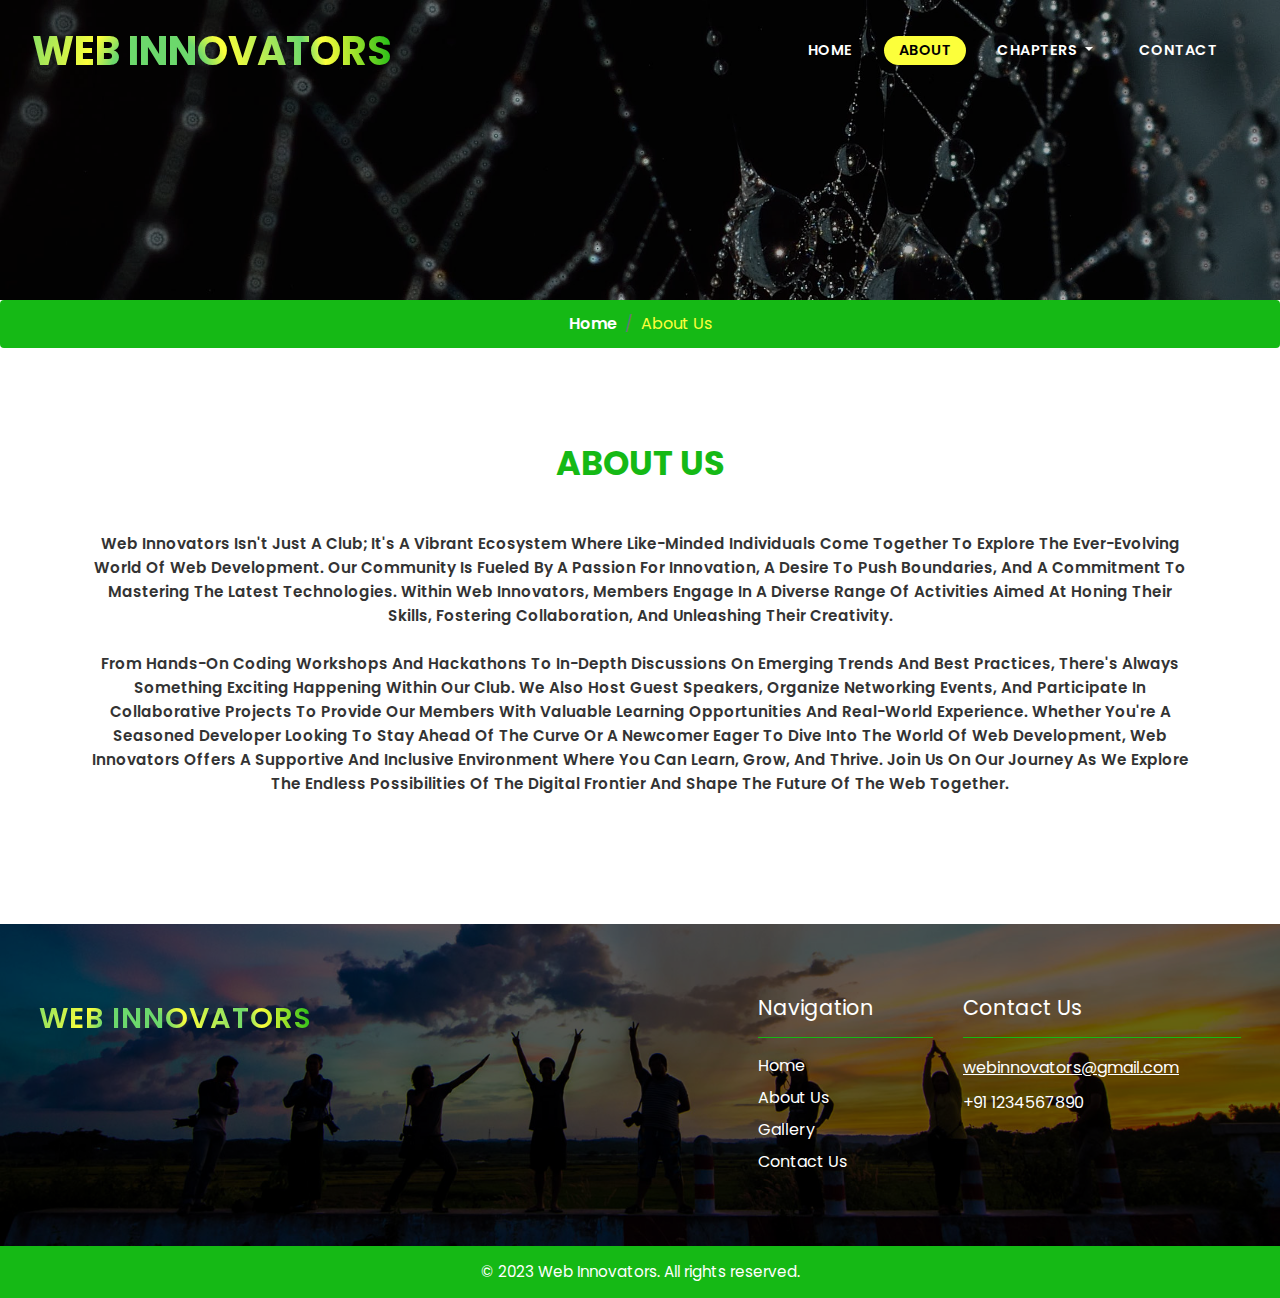
<file: about.html>
<!DOCTYPE html>
<html lang="zxx">

<head>
    <title>About</title>
    <meta name="viewport" content="width=device-width, initial-scale=1">
    <meta charset="utf-8" />
    <meta name="keywords" content="Teens Hub Responsive web template, Bootstrap Web Templates, Flat Web Templates, Android Compatible web template, 
	SmartPhone Compatible web template, free WebDesigns for Nokia, Samsung, LG, Sony Ericsson, Motorola web design" />
    <script>
        addEventListener("load", function () {
            setTimeout(hideURLbar, 0);
        }, false);

        function hideURLbar() {
            window.scrollTo(0, 1);
        }
    </script>
    <!-- Custom Theme files -->
    <link href="css/bootstrap.css" type="text/css" rel="stylesheet" media="all">
    <link href="css/style.css" type="text/css" rel="stylesheet" media="all">
    <!-- font-awesome icons -->
    <link href="css/font-awesome.min.css" rel="stylesheet">
    <!-- //Custom Theme files -->
    <!-- online-fonts -->
    <link href="//fonts.googleapis.com/css?family=Poppins:100,100i,200,200i,300,300i,400,400i,500,500i,600,600i,700,700i,800,800i,900,900i"
        rel="stylesheet">
    <!-- //online-fonts -->
</head>

<body>


    <!-- inner banner -->
    <section class="inner-banner-w3ls d-flex flex-column justify-content-center align-items-center" style="background-image: url(images/banner1.jpg); background-size: cover;">
        <!-- header -->
        <header>
            <nav class="navbar navbar-expand-lg navbar-light bg-gradient-secondary">
                <h1>
                    <a class="navbar-brand" href="index.html">
                        Web Innovators
                    </a>
                </h1>
                <button class="navbar-toggler ml-md-auto" type="button" data-toggle="collapse" data-target="#navbarSupportedContent"
                    aria-controls="navbarSupportedContent" aria-expanded="false" aria-label="Toggle navigation">
                    <span class="navbar-toggler-icon"></span>
                </button>
                <div class="collapse navbar-collapse" id="navbarSupportedContent">
                    <ul class="navbar-nav ml-lg-auto text-center">
                        <li class="nav-item  mr-lg-3 mt-lg-0 mt-3">
                            <a class="nav-link" href="index.html">Home
                                <span class="sr-only">(current)</span>
                            </a>
                        </li>
                        <li class="nav-item  active mr-lg-3 mt-lg-0 mt-3">
                            <a class="nav-link" href="about.html">about</a>
                        </li>
                        <li class="nav-item dropdown mr-lg-3 mt-lg-0 mt-3">
                            <a class="nav-link dropdown-toggle" href="#" id="navbarDropdown" role="button" data-toggle="dropdown"
                                aria-haspopup="true" aria-expanded="false">
                                Chapters
                            </a>
                            <div class="dropdown-menu" aria-labelledby="navbarDropdown">

                                <a class="dropdown-item" href="student.html">Student Chapter</a>
                                <a class="dropdown-item" href="faculty.html">Faculty Chapter</a>
                            
                            </div>
                        </li>
                        <li class="nav-item mr-lg-3 mt-lg-0 mt-3">
                            <a class="nav-link" href="contact.html">Contact</a>
                        </li>
                    </ul>
                </div>

            </nav>
        </header>
        <!-- //header -->
    </section>
    <!-- //inner banner -->



    <!-- breadcrumbs -->
    <nav aria-label="breadcrumb">
        <ol class="breadcrumb d-flex justify-content-center bg-theme">
            <li class="breadcrumb-item">
                <a href="index.html">Home</a>
            </li>
            <li class="breadcrumb-item active" aria-current="page">About Us</li>
        </ol>
    </nav>
    <!-- //breadcrumbs -->
 


          <!-- about-->
    <section class="single_grid_w3_main align-w3" id="about">
        <div class="container">
            <div class="wthree_pvt_title text-center">
                <h4 class="w3pvt-title">About Us</h4>
                
                <span class="sub-title"> <br> <br> Web Innovators isn't just a club; it's a vibrant ecosystem where like-minded individuals come together to explore the ever-evolving world of web development. Our community is fueled by a passion for innovation, a desire to push boundaries, and a commitment to mastering the latest technologies. Within Web Innovators, members engage in a diverse range of activities aimed at honing their skills, fostering collaboration, and unleashing their creativity. <br> <br>
                From hands-on coding workshops and hackathons to in-depth discussions on emerging trends and best practices, there's always something exciting happening within our club. We also host guest speakers, organize networking events, and participate in collaborative projects to provide our members with valuable learning opportunities and real-world experience. Whether you're a seasoned developer looking to stay ahead of the curve or a newcomer eager to dive into the world of web development, Web Innovators offers a supportive and inclusive environment where you can learn, grow, and thrive. Join us on our journey as we explore the endless possibilities of the digital frontier and shape the future of the web together.</span>
            </div>
        </div>
    </section>
    <!-- //about -->




<!-- footer -->
<footer class="footer py-md-5 pt-md-3 pb-sm-5">
    <div class="container-fluid">
        <div class="row p-sm-4 px-3 py-5">



            <div class="col-lg-4 col-md-3 footer-top mt-md-0 mt-sm-5">
                <h2>
                    <a class="navbar-brand" href="index.html">
                        Web Innovators
                    </a>
                </h2>
                
            </div>



            <div class="col-lg-3 col-md-2 mt-lg-0 mt-5">

            </div>



            <div class="col-lg-2  col-md-3 mt-md-0 mt-5">
                <div class="footerv2-w3ls">
                    <h3 class="mb-3 w3f_title">Navigation</h3>
                    <hr>
                    <ul class="list-w3pvtits">
                        <li>
                            <a href="index.html">
                                Home
                            </a>
                        </li>
                        <li class="my-2">
                            <a href="about.html">
                                About Us
                            </a>
                        </li>
                        <li class="my-2">
                            <a href="gallery.html">
                                Gallery
                            </a>
                        </li>
                     
                        <li>
                            <a href="contact.html">
                                Contact Us
                            </a>
                        </li>
                        
                    </ul>
                </div>
            </div>
      


           


            <div class="col-lg-3 col-md-3 mt-lg-0 mt-5">
                <div class="footerv2-w3ls">
                    <h3 class="mb-3 w3f_title">Contact Us</h3>
                    <hr>
                    <div class="fv3-contact">
                        <p>
                            <a href="mailto:example@email.com">webinnovators@gmail.com</a>
                        </p>
                    </div>
                    <div class="fv3-contact my-2">
                        <p>+91 1234567890</p>
                    </div>
                </div>
            </div>

        </div>
    </div>
    <!-- //footer bottom -->




</footer>
<!-- //footer -->


<!-- copyright -->
<div class="cpy-right text-center bg-theme">
    <p class="text-white">© 2023 Web Innovators. All rights reserved.</p>
</div>
<!-- //copyright -->




    <!-- js -->
    <script src="js/jquery-2.2.3.min.js"></script>
    <!-- //js -->
    <!-- explore responsive slider -->
    <script src="js/responsiveslides.min.js"></script>
    <script>
        // You can also use "$(window).load(function() {"
        $(function () {
            // Slideshow 4
            $(".slider3").responsiveSlides({
                auto: true,
                pager: true,
                nav: false,
                speed: 500,
                namespace: "callbacks",
                before: function () {
                    $('.events').append("<li>before event fired.</li>");
                },
                after: function () {
                    $('.events').append("<li>after event fired.</li>");
                }
            });

        });
    </script>
    <!-- start-smooth-scrolling -->
    <script src="js/move-top.js"></script>
    <script src="js/easing.js"></script>
    <script>
        jQuery(document).ready(function ($) {
            $(".scroll").click(function (event) {
                event.preventDefault();

                $('html,body').animate({
                    scrollTop: $(this.hash).offset().top
                }, 1000);
            });
        });
    </script>
    <!-- //end-smooth-scrolling -->
    <!-- smooth-scrolling-of-move-up -->
    <script>
        $(document).ready(function () {
            /*
            var defaults = {
                containerID: 'toTop', // fading element id
                containerHoverID: 'toTopHover', // fading element hover id
                scrollSpeed: 1200,
                easingType: 'linear' 
            };
            */
            $().UItoTop({
                easingType: 'easeOutQuart'
            });

        });
    </script>
    <script src="js/SmoothScroll.min.js"></script>
    <!-- //smooth-scrolling-of-move-up -->
    <!-- Bootstrap core JavaScript
        ================================================== -->
    <!-- Placed at the end of the document so the pages load faster -->
    <script src="js/bootstrap.js"></script>
</body>

</html>
</file>
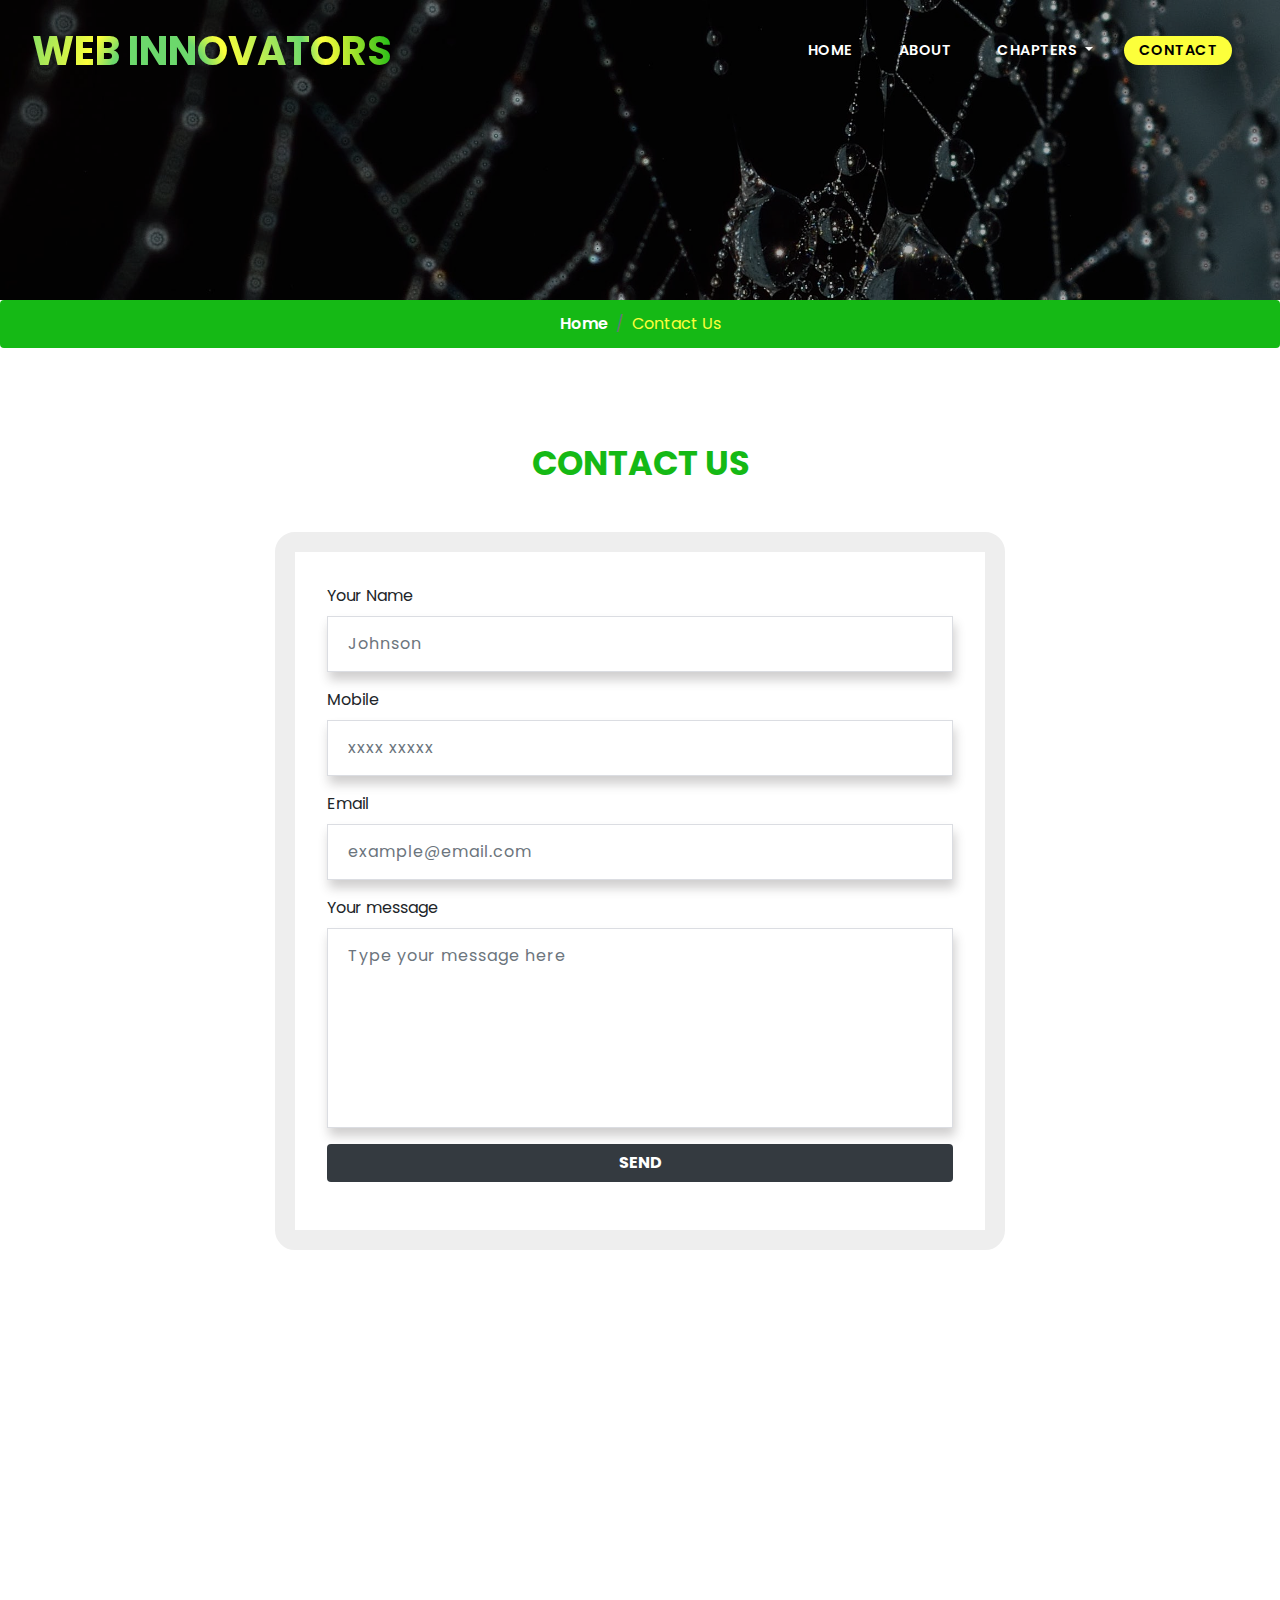
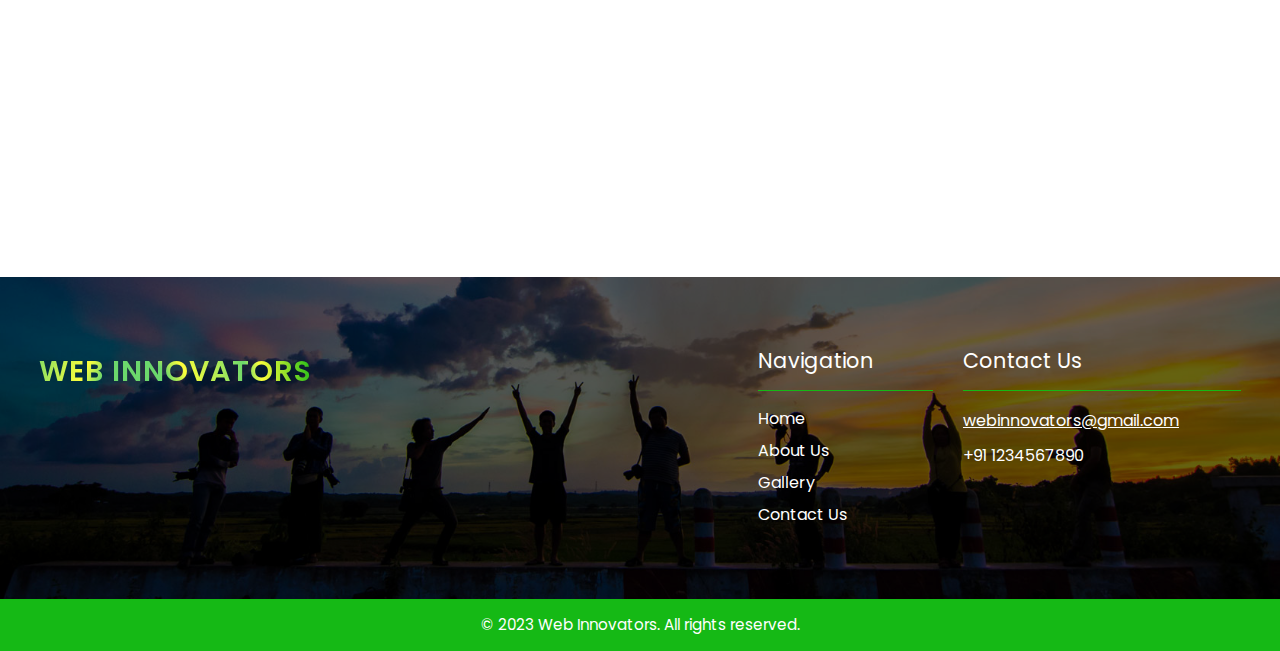
<file: contact.html>
<!DOCTYPE html>
<html lang="zxx">

<head>
    <title>Contact Us</title>
    <meta name="viewport" content="width=device-width, initial-scale=1">
    <meta charset="utf-8" />
    <meta name="keywords" content="Teens Hub Responsive web template, Bootstrap Web Templates, Flat Web Templates, Android Compatible web template, 
	SmartPhone Compatible web template, free WebDesigns for Nokia, Samsung, LG, Sony Ericsson, Motorola web design" />
    <script>
        addEventListener("load", function () {
            setTimeout(hideURLbar, 0);
        }, false);

        function hideURLbar() {
            window.scrollTo(0, 1);
        }
    </script>
    <!-- Custom Theme files -->
    <link href="css/bootstrap.css" type="text/css" rel="stylesheet" media="all">
    <link href="css/style.css" type="text/css" rel="stylesheet" media="all">
    <!-- font-awesome icons -->
    <link href="css/font-awesome.min.css" rel="stylesheet">
    <!-- //Custom Theme files -->
    <!-- online-fonts -->
    <link href="//fonts.googleapis.com/css?family=Poppins:100,100i,200,200i,300,300i,400,400i,500,500i,600,600i,700,700i,800,800i,900,900i"
        rel="stylesheet">
    <!-- //online-fonts -->
</head>

<body>


    <!-- inner banner -->
    <section class="inner-banner-w3ls d-flex flex-column justify-content-center align-items-center" style="background-image: url(images/banner1.jpg); background-size: cover;">
        <!-- header -->
        <header>
            <nav class="navbar navbar-expand-lg navbar-light bg-gradient-secondary">
                <h1>
                    <a class="navbar-brand" href="index.html">
                       Web Innovators
                    </a>
                </h1>
                <button class="navbar-toggler ml-md-auto" type="button" data-toggle="collapse" data-target="#navbarSupportedContent"
                    aria-controls="navbarSupportedContent" aria-expanded="false" aria-label="Toggle navigation">
                    <span class="navbar-toggler-icon"></span>
                </button>
                <div class="collapse navbar-collapse" id="navbarSupportedContent">
                    <ul class="navbar-nav ml-lg-auto text-center">
                        <li class="nav-item  mr-lg-3 mt-lg-0 mt-3">
                            <a class="nav-link" href="index.html">Home
                                <span class="sr-only">(current)</span>
                            </a>
                        </li>
                        <li class="nav-item  mr-lg-3 mt-lg-0 mt-3">
                            <a class="nav-link" href="about.html">about</a>
                        </li>
                        <li class="nav-item dropdown mr-lg-3 mt-lg-0 mt-3">
                            <a class="nav-link dropdown-toggle" href="#" id="navbarDropdown" role="button" data-toggle="dropdown"
                                aria-haspopup="true" aria-expanded="false">
                                Chapters
                            </a>
                            <div class="dropdown-menu" aria-labelledby="navbarDropdown">

                                <a class="dropdown-item" href="student.html">Student Chapter</a>
                                <a class="dropdown-item" href="faculty.html">Faculty Chapter</a>
                                
                            </div>
                        </li>
                        <li class="nav-item mr-lg-3 mt-lg-0 mt-3  active">
                            <a class="nav-link" href="contact.html">Contact</a>
                        </li>
                    </ul>
                </div>

            </nav>
        </header>
        <!-- //header -->
    </section>
    <!-- //inner banner -->



    <!-- breadcrumbs -->
    <nav aria-label="breadcrumb">
        <ol class="breadcrumb d-flex justify-content-center bg-theme">
            <li class="breadcrumb-item">
                <a href="index.html">Home</a>
            </li>
            <li class="breadcrumb-item active" aria-current="page">Contact Us</li>
        </ol>
    </nav>
    <!-- //breadcrumbs -->


    <!-- contact -->
    <section class="contact-wthree align-w3" id="contact">

        <div class="container">

            <div class="wthree_pvt_title text-center">
                <h4 class="w3pvt-title">contact us
                </h4>   
            </div>

            <div class="row mt-4">
                <div class="col-lg-8 mx-auto">
                    <div class="contact-form-wthreelayouts">
                        <form action="#" method="post" class="register-wthree">
                            <div class="form-group">
                                <label>
                                    Your Name
                                </label>
                                <input class="form-control" type="text" placeholder="Johnson" name="email" required="">
                            </div>
                            <div class="form-group">
                                <label>
                                    Mobile
                                </label>
                                <input class="form-control" type="text" placeholder="xxxx xxxxx" name="email" required="">
                            </div>
                            <div class="form-group">
                                <label>
                                    Email
                                </label>
                                <input class="form-control" type="email" placeholder="example@email.com" name="email"
                                    required="">
                            </div>
                            <div class="form-group">
                                <label>
                                    Your message
                                </label>
                                <textarea placeholder="Type your message here" class="form-control"></textarea>
                            </div>
                            <div class="form-group">
                                <button type="submit" class="btn btn-w3layouts btn-block  bg-dark text-white w-100 font-weight-bold text-uppercase">Send</button>
                            </div>
                        </form>
                    </div>
                </div>
            </div>

        </div>

        <iframe src="https://www.google.com/maps/embed?pb=!1m14!1m8!1m3!1d15579.930107201717!2d76.8800198!3d12.5173164!3m2!1i1024!2i768!4f13.1!3m3!1m2!1s0x3bafa0fa2477e217%3A0x7f46df666eecd99!2sPES%20College%20of%20Engineering!5e0!3m2!1sen!2sin!4v1707230331030!5m2!1sen!2sin" width="600" height="450" style="border:0;" allowfullscreen="" loading="lazy" referrerpolicy="no-referrer-when-downgrade"></iframe>

    </section>
    <!-- //contact -->


     <!-- footer -->
     <footer class="footer py-md-5 pt-md-3 pb-sm-5">
        <div class="container-fluid">
            <div class="row p-sm-4 px-3 py-5">



                <div class="col-lg-4 col-md-3 footer-top mt-md-0 mt-sm-5">
                    <h2>
                        <a class="navbar-brand" href="index.html">
                            Web Innovators
                        </a>
                    </h2>
                    
                </div>



                <div class="col-lg-3 col-md-2 mt-lg-0 mt-5">

                </div>



                <div class="col-lg-2  col-md-3 mt-md-0 mt-5">
                    <div class="footerv2-w3ls">
                        <h3 class="mb-3 w3f_title">Navigation</h3>
                        <hr>
                        <ul class="list-w3pvtits">
                            <li>
                                <a href="index.html">
                                    Home
                                </a>
                            </li>
                            <li class="my-2">
                                <a href="about.html">
                                    About Us
                                </a>
                            </li>
                            <li class="my-2">
                                <a href="gallery.html">
                                    Gallery
                                </a>
                            </li>
                         
                            <li>
                                <a href="contact.html">
                                    Contact Us
                                </a>
                            </li>
                            
                        </ul>
                    </div>
                </div>
          


               


                <div class="col-lg-3 col-md-3 mt-lg-0 mt-5">
                    <div class="footerv2-w3ls">
                        <h3 class="mb-3 w3f_title">Contact Us</h3>
                        <hr>
                        <div class="fv3-contact">
                            <p>
                                <a href="mailto:example@email.com">webinnovators@gmail.com</a>
                            </p>
                        </div>
                        <div class="fv3-contact my-2">
                            <p>+91 1234567890</p>
                        </div>
                    </div>
                </div>

            </div>
        </div>
        <!-- //footer bottom -->




    </footer>
    <!-- //footer -->


    <!-- copyright -->
    <div class="cpy-right text-center bg-theme">
        <p class="text-white">© 2023 Web Innovators. All rights reserved.</p>
    </div>
    <!-- //copyright -->


     <!-- js -->
    <script src="js/jquery-2.2.3.min.js"></script>
    <!-- //js -->
   <!-- start-smooth-scrolling -->
    <script src="js/move-top.js"></script>
    <script src="js/easing.js"></script>
    <script>
        jQuery(document).ready(function ($) {
            $(".scroll").click(function (event) {
                event.preventDefault();

                $('html,body').animate({
                    scrollTop: $(this.hash).offset().top
                }, 1000);
            });
        });
    </script>
    <!-- //end-smooth-scrolling -->
    <!-- smooth-scrolling-of-move-up -->
    <script>
        $(document).ready(function () {
            /*
            var defaults = {
                containerID: 'toTop', // fading element id
                containerHoverID: 'toTopHover', // fading element hover id
                scrollSpeed: 1200,
                easingType: 'linear' 
            };
            */
            $().UItoTop({
                easingType: 'easeOutQuart'
            });

        });
    </script>
    <script src="js/SmoothScroll.min.js"></script>
    <!-- //smooth-scrolling-of-move-up -->
    <!-- Bootstrap core JavaScript
        ================================================== -->
    <!-- Placed at the end of the document so the pages load faster -->
    <script src="js/bootstrap.js"></script>



</body>

</html>
</file>
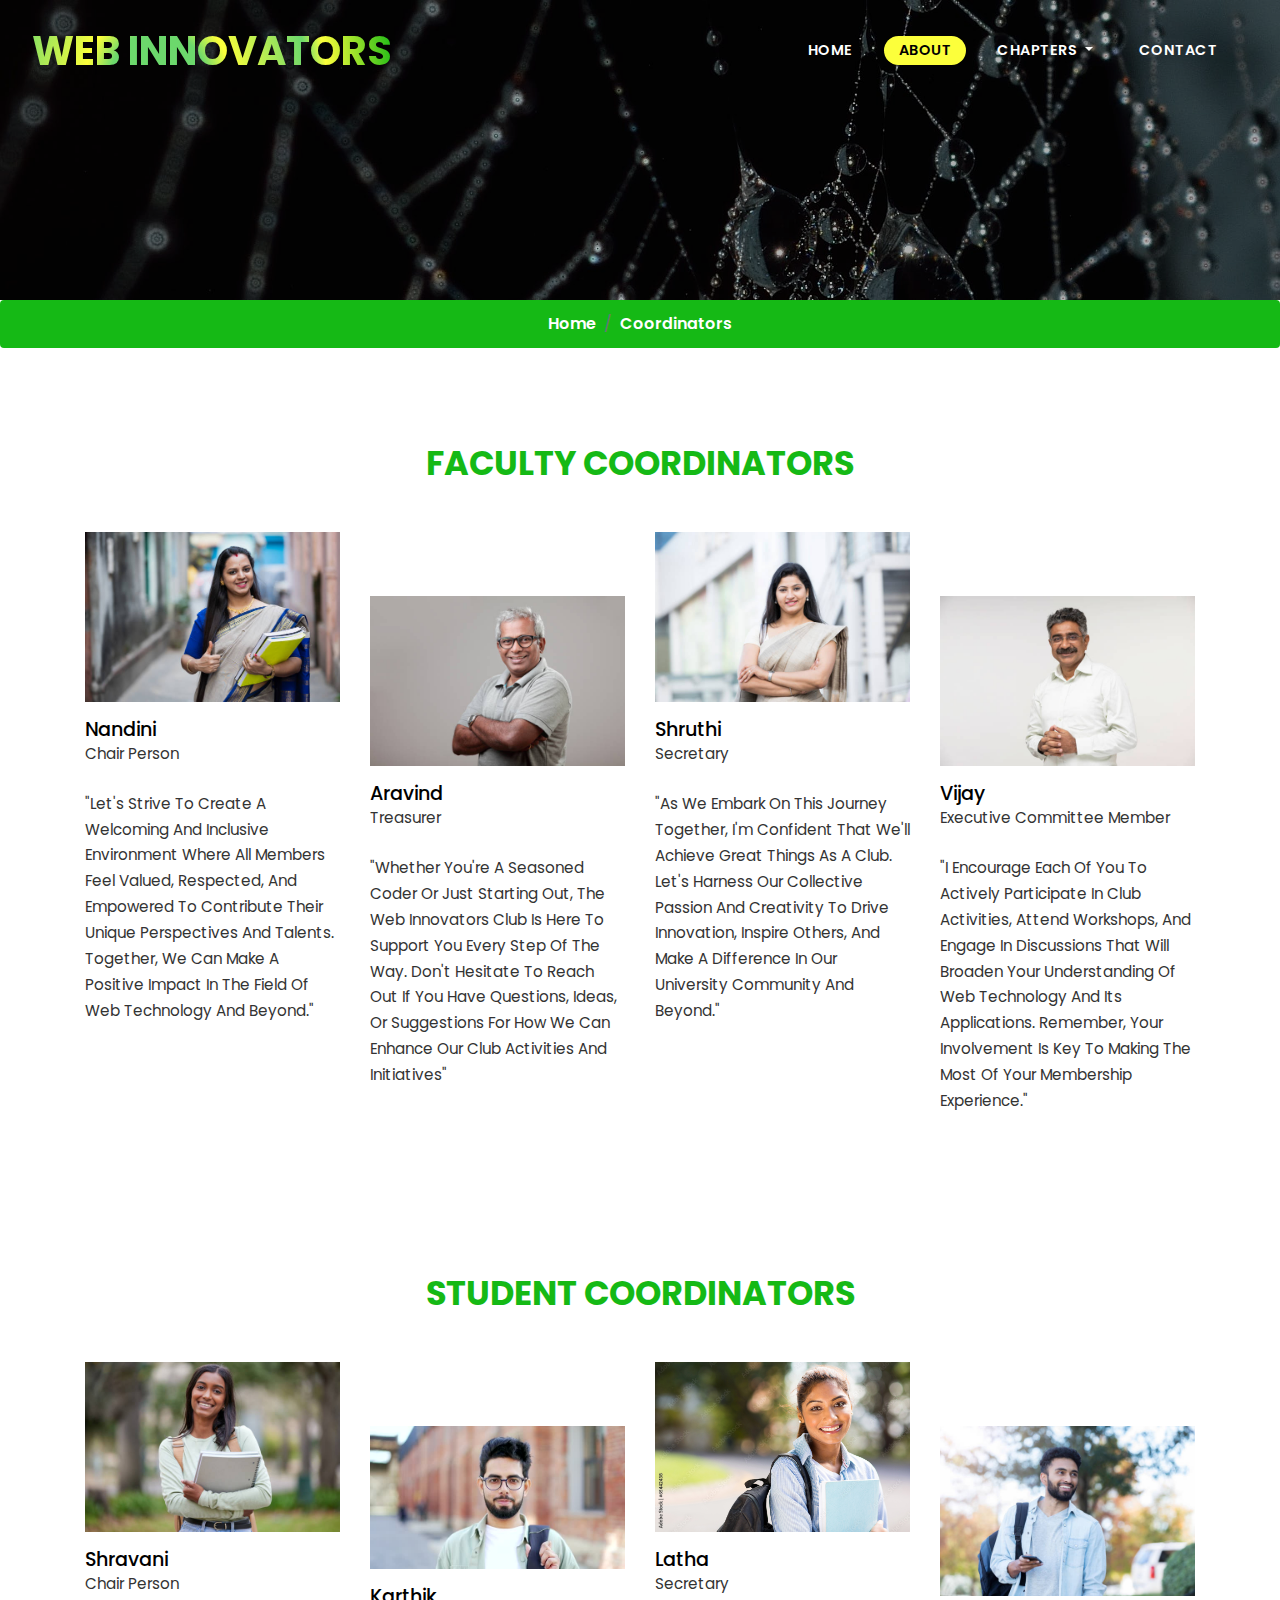
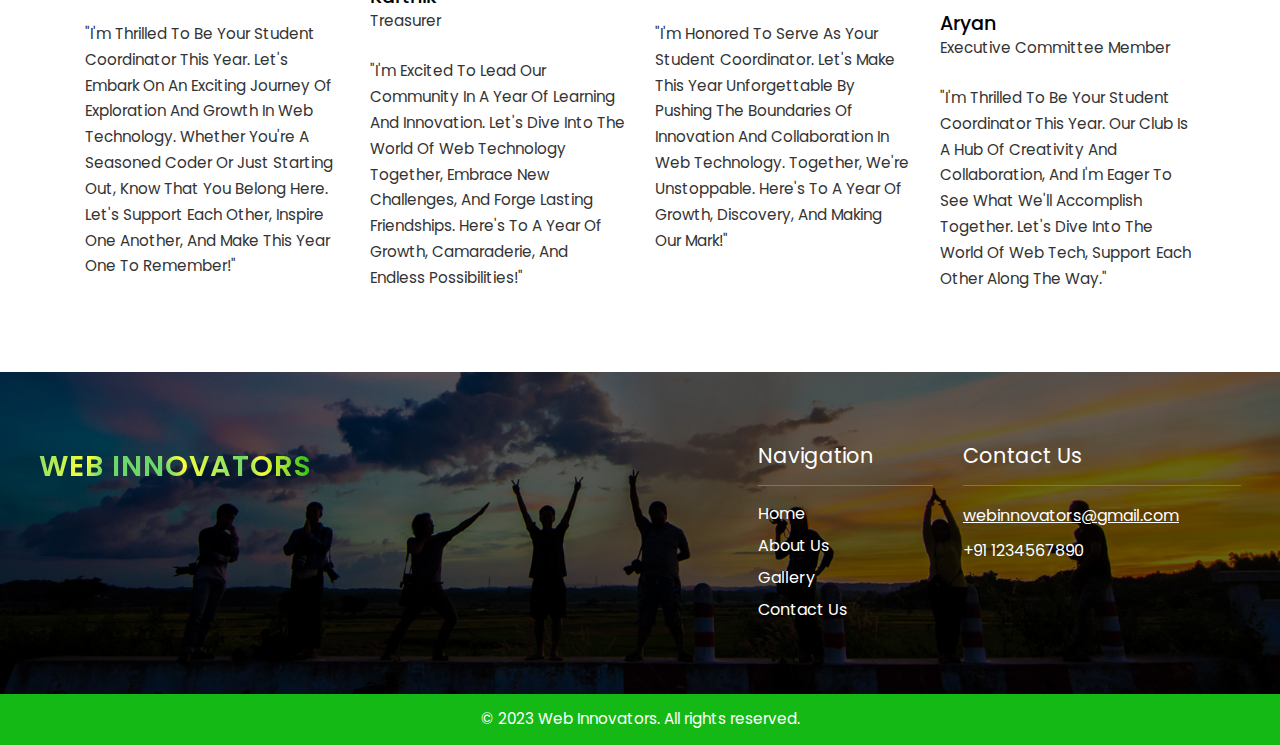
<file: coordinators.html>
<!DOCTYPE html>
<html lang="zxx">

<head>
    <title>Coordinators</title>
    <meta name="viewport" content="width=device-width, initial-scale=1">
    <meta charset="utf-8" />
    <meta name="keywords" content="Teens Hub Responsive web template, Bootstrap Web Templates, Flat Web Templates, Android Compatible web template, 
	SmartPhone Compatible web template, free WebDesigns for Nokia, Samsung, LG, Sony Ericsson, Motorola web design" />
    <script>
        addEventListener("load", function () {
            setTimeout(hideURLbar, 0);
        }, false);

        function hideURLbar() {
            window.scrollTo(0, 1);
        }
    </script>
    <!-- Custom Theme files -->
    <link href="css/bootstrap.css" type="text/css" rel="stylesheet" media="all">
    <link href="css/style.css" type="text/css" rel="stylesheet" media="all">
    <!-- font-awesome icons -->
    <link href="css/font-awesome.min.css" rel="stylesheet">
    <!-- //Custom Theme files -->
    <!-- online-fonts -->
    <link href="//fonts.googleapis.com/css?family=Poppins:100,100i,200,200i,300,300i,400,400i,500,500i,600,600i,700,700i,800,800i,900,900i"
        rel="stylesheet">
    <!-- //online-fonts -->
</head>

<body>

    <!-- inner banner -->
    <section class="inner-banner-w3ls d-flex flex-column justify-content-center align-items-center" style="background-image: url(images/banner1.jpg); background-size: cover;">

        <!-- header -->
        <header>
            <nav class="navbar navbar-expand-lg navbar-light bg-gradient-secondary">
                <h1>
                    <a class="navbar-brand" href="index.html">
                        Web Innovators
                    </a>
                </h1>
                <button class="navbar-toggler ml-md-auto" type="button" data-toggle="collapse" data-target="#navbarSupportedContent"
                    aria-controls="navbarSupportedContent" aria-expanded="false" aria-label="Toggle navigation">
                    <span class="navbar-toggler-icon"></span>
                </button>
                <div class="collapse navbar-collapse" id="navbarSupportedContent">
                    <ul class="navbar-nav ml-lg-auto text-center">
                        <li class="nav-item  mr-lg-3 mt-lg-0 mt-3">
                            <a class="nav-link" href="index.html">Home
                                <span class="sr-only">(current)</span>
                            </a>
                        </li>
                        <li class="nav-item  active mr-lg-3 mt-lg-0 mt-3">
                            <a class="nav-link" href="about.html">about</a>
                        </li>
                        <li class="nav-item dropdown mr-lg-3 mt-lg-0 mt-3">
                            <a class="nav-link dropdown-toggle" href="#" id="navbarDropdown" role="button" data-toggle="dropdown"
                                aria-haspopup="true" aria-expanded="false">
                                Chapters
                            </a>
                            <div class="dropdown-menu" aria-labelledby="navbarDropdown">

                                <a class="dropdown-item" href="student.html">Student Chapter</a>
                                <a class="dropdown-item" href="faculty.html">Faculty Chapter</a>
                            
                            </div>
                        </li>
                        <li class="nav-item mr-lg-3 mt-lg-0 mt-3">
                            <a class="nav-link" href="contact.html">Contact</a>
                        </li>
                    </ul>
                </div>

            </nav>
        </header>
        <!-- //header -->
    </section>
    <!-- //inner banner -->


    <!-- breadcrumbs -->
    <nav aria-label="breadcrumb">
        <ol class="breadcrumb d-flex justify-content-center bg-theme">
            <li class="breadcrumb-item">
                <a href="index.html">Home</a>
            </li>
            <li class="breadcrumb-item active" aria-current="page"><a href="coordinators.html">Coordinators</a></li>
        </ol>
    </nav>
    <!-- //breadcrumbs -->

 

    <!-- faculty team -->
    <section class="w3layouts_hubits-services align-w3" id="team">
        <div class="container">
            <div class="wthree_pvt_title text-center">
                <h4 class="w3pvt-title"> Faculty Coordinators 
                </h4>
            </div>
            <div class="row">

                
                <div class="col-lg-3 col-sm-6 team-grids">
                    <div class="team-effect">
                        <img src="images/f1.jpg" alt="img" class="img-fluid">
                    </div>
                    <!-- team text -->
                    <div class="team_wthree mt-3">
                        <h4>Nandini</h4>
                        <p>Chair person</p>
                        <br>
                        <p>"Let's strive to create a welcoming and inclusive environment where all members feel valued, respected, and empowered to contribute their unique perspectives and talents. Together, we can make a positive impact in the field of web technology and beyond."</p>
                    </div>
                    <!-- //team text -->
                </div>


                <div class="col-lg-3 col-sm-6 team-grids mt-sm-0 mt-5">
                    <div class="team-effect">
                        <img src="images/f3.jpg" alt="img" class="img-fluid">
                    </div>
                    <!-- team text -->
                    <div class="team_wthree mt-3">
                        <h4>Aravind</h4>
                        <p>Treasurer</p>
                        <br>
                        <p>"Whether you're a seasoned coder or just starting out, the Web Innovators Club is here to support you every step of the way. Don't hesitate to reach out if you have questions, ideas, or suggestions for how we can enhance our club activities and initiatives"</p>
                      
                    </div>
                    <!-- //team text -->
                </div>


                <div class="col-lg-3 col-sm-6 team-grids mt-lg-0 mt-5">
                    <div class="team-effect">
                        <img src="images/f2.jpg" alt="img" class="img-fluid">
                    </div>
                    <!-- team text -->
                    <div class="team_wthree mt-3">
                        <h4>Shruthi</h4>
                        <p>Secretary</p>
                        <br>
                        <p>"As we embark on this journey together, I'm confident that we'll achieve great things as a club. Let's harness our collective passion and creativity to drive innovation, inspire others, and make a difference in our university community and beyond."</p>

                    </div>
                    <!-- //team text -->
                </div>


                <div class="col-lg-3 col-sm-6 team-grids mt-lg-0 mt-5">
                    <div class="team-effect">
                        <img src="images/f4.jpg" alt="img" class="img-fluid">
                    </div>
                    <!-- team text -->
                    <div class="team_wthree mt-3">
                        <h4>Vijay</h4>
                        <p>Executive Committee Member</p>
                        <br>
                        <p>"I encourage each of you to actively participate in club activities, attend workshops, and engage in discussions that will broaden your understanding of web technology and its applications. Remember, your involvement is key to making the most of your membership experience."</p>

                    </div>
                    <!-- //team text -->
                </div>

                


            </div>
        </div>
    </section>
    <!-- //faculty team -->



    <!-- team -->
    <section class="w3layouts_hubits-services align-w3" id="team">
        <div class="container">
            <div class="wthree_pvt_title text-center">
                <h4 class="w3pvt-title">Student Coordinators 
                </h4>
            </div>
            <div class="row">
                <div class="col-lg-3 col-sm-6 team-grids">
                    <div class="team-effect">
                        <img src="images/s1.jpg" alt="img" class="img-fluid">
                    </div>
                    <!-- team text -->
                    <div class="team_wthree mt-3">
                        <h4>Shravani</h4>
                        <p>Chair person</p>
                        <br>
                        <p>"I'm thrilled to be your student coordinator this year. Let's embark on an exciting journey of exploration and growth in web technology. Whether you're a seasoned coder or just starting out, know that you belong here. Let's support each other, inspire one another, and make this year one to remember!"</p>
                        
                    </div>
                    <!-- //team text -->
                </div>
                <div class="col-lg-3 col-sm-6 team-grids mt-sm-0 mt-5">
                    <div class="team-effect">
                        <img src="images/s3.jpg" alt="img" class="img-fluid">
                    </div>
                    <!-- team text -->
                    <div class="team_wthree mt-3">
                        <h4>Karthik</h4>
                        <p>Treasurer</p>
                        <br>
                        <p>"I'm excited to lead our community in a year of learning and innovation. Let's dive into the world of web technology together, embrace new challenges, and forge lasting friendships. Here's to a year of growth, camaraderie, and endless possibilities!"</p>
                       
                    </div>
                    <!-- //team text -->
                </div>
                <div class="col-lg-3 col-sm-6 team-grids mt-lg-0 mt-5">
                    <div class="team-effect">
                        <img src="images/s2.jpg" alt="img" class="img-fluid">
                    </div>
                    <!-- team text -->
                    <div class="team_wthree mt-3">
                        <h4>Latha</h4>
                        <p>Secretary</p>
                        <br>
                        <p>"I'm honored to serve as your student coordinator. Let's make this year unforgettable by pushing the boundaries of innovation and collaboration in web technology. Together, we're unstoppable. Here's to a year of growth, discovery, and making our mark!"</p>
                       
                    </div>
                    <!-- //team text -->
                </div>
                <div class="col-lg-3 col-sm-6 team-grids mt-lg-0 mt-5">
                    <div class="team-effect">
                        <img src="images/s4.jpg" alt="img" class="img-fluid">
                    </div>
                    <!-- team text -->
                    <div class="team_wthree mt-3">
                        <h4>Aryan</h4>
                        <p>Executive Committee member</p>
                        <br>
                        <p>"I'm thrilled to be your student coordinator this year. Our club is a hub of creativity and collaboration, and I'm eager to see what we'll accomplish together. Let's dive into the world of web tech, support each other along the way."</p>
                     
                    </div>
                    <!-- //team text -->
                </div>
            </div>
        </div>
    </section>
    <!-- //team -->




    <!-- footer -->
    <footer class="footer py-md-5 pt-md-3 pb-sm-5">
        <div class="container-fluid">
            <div class="row p-sm-4 px-3 py-5">



                <div class="col-lg-4 col-md-3 footer-top mt-md-0 mt-sm-5">
                    <h2>
                        <a class="navbar-brand" href="index.html">
                            Web Innovators
                        </a>
                    </h2>
                    
                </div>



                <div class="col-lg-3 col-md-2 mt-lg-0 mt-5">

                </div>



                <div class="col-lg-2  col-md-3 mt-md-0 mt-5">
                    <div class="footerv2-w3ls">
                        <h3 class="mb-3 w3f_title">Navigation</h3>
                        <hr>
                        <ul class="list-w3pvtits">
                            <li>
                                <a href="index.html">
                                    Home
                                </a>
                            </li>
                            <li class="my-2">
                                <a href="about.html">
                                    About Us
                                </a>
                            </li>
                            <li class="my-2">
                                <a href="gallery.html">
                                    Gallery
                                </a>
                            </li>
                         
                            <li>
                                <a href="contact.html">
                                    Contact Us
                                </a>
                            </li>
                            
                        </ul>
                    </div>
                </div>
          


               


                <div class="col-lg-3 col-md-3 mt-lg-0 mt-5">
                    <div class="footerv2-w3ls">
                        <h3 class="mb-3 w3f_title">Contact Us</h3>
                        <hr>
                        <div class="fv3-contact">
                            <p>
                                <a href="mailto:example@email.com">webinnovators@gmail.com</a>
                            </p>
                        </div>
                        <div class="fv3-contact my-2">
                            <p>+91 1234567890</p>
                        </div>
                    </div>
                </div>

            </div>
        </div>
        <!-- //footer bottom -->




    </footer>
    <!-- //footer -->


    <!-- copyright -->
    <div class="cpy-right text-center bg-theme">
        <p class="text-white">© 2023 Web Innovators. All rights reserved.</p>
    </div>
    <!-- //copyright -->


    <!-- js -->
    <script src="js/jquery-2.2.3.min.js"></script>
    <!-- //js -->
    <!-- explore responsive slider -->
    <script src="js/responsiveslides.min.js"></script>
    <script>
        // You can also use "$(window).load(function() {"
        $(function () {
            // Slideshow 4
            $(".slider3").responsiveSlides({
                auto: true,
                pager: true,
                nav: false,
                speed: 500,
                namespace: "callbacks",
                before: function () {
                    $('.events').append("<li>before event fired.</li>");
                },
                after: function () {
                    $('.events').append("<li>after event fired.</li>");
                }
            });

        });
    </script>
    <!-- start-smooth-scrolling -->
    <script src="js/move-top.js"></script>
    <script src="js/easing.js"></script>
    <script>
        jQuery(document).ready(function ($) {
            $(".scroll").click(function (event) {
                event.preventDefault();

                $('html,body').animate({
                    scrollTop: $(this.hash).offset().top
                }, 1000);
            });
        });
    </script>
    <!-- //end-smooth-scrolling -->
    <!-- smooth-scrolling-of-move-up -->
    <script>
        $(document).ready(function () {
            /*
            var defaults = {
                containerID: 'toTop', // fading element id
                containerHoverID: 'toTopHover', // fading element hover id
                scrollSpeed: 1200,
                easingType: 'linear' 
            };
            */
            $().UItoTop({
                easingType: 'easeOutQuart'
            });

        });
    </script>
    <script src="js/SmoothScroll.min.js"></script>
    <!-- //smooth-scrolling-of-move-up -->
    <!-- Bootstrap core JavaScript
        ================================================== -->
    <!-- Placed at the end of the document so the pages load faster -->
    <script src="js/bootstrap.js"></script>
</body>

</html>
</file>
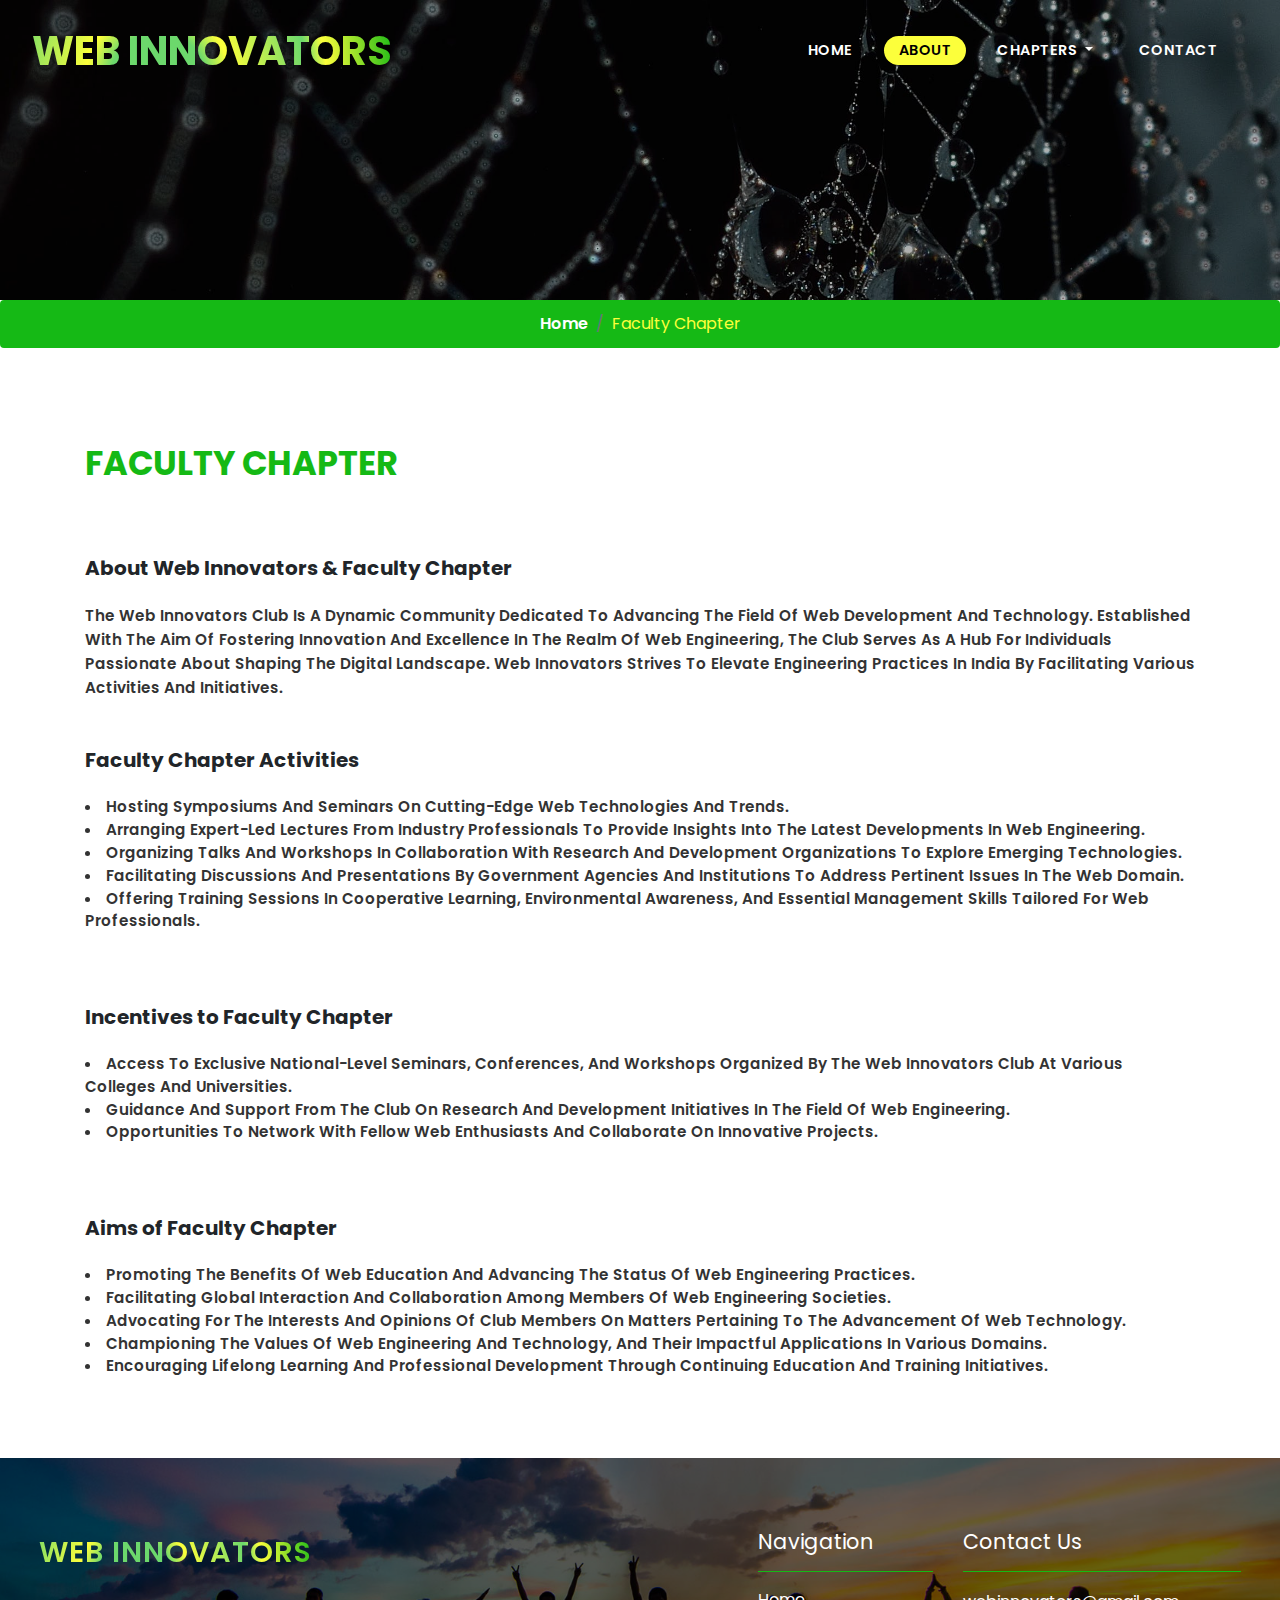
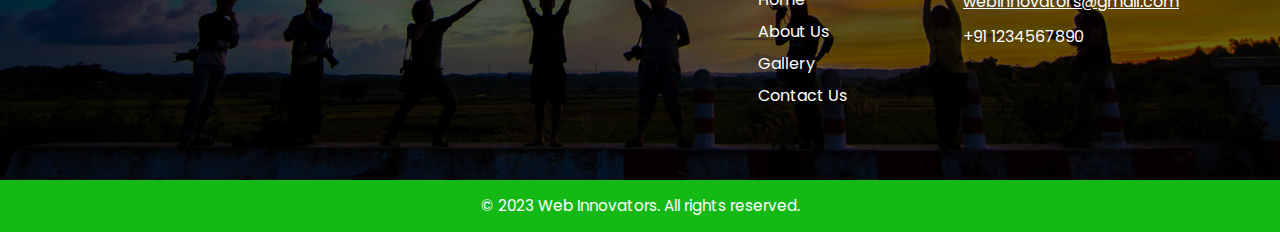
<file: faculty.html>
<!DOCTYPE html>
<html lang="zxx">

<head>
    <title>Faculty Chapter</title>
    <meta name="viewport" content="width=device-width, initial-scale=1">
    <meta charset="utf-8" />
    <meta name="keywords" content="Teens Hub Responsive web template, Bootstrap Web Templates, Flat Web Templates, Android Compatible web template, 
	SmartPhone Compatible web template, free WebDesigns for Nokia, Samsung, LG, Sony Ericsson, Motorola web design" />
    <script>
        addEventListener("load", function () {
            setTimeout(hideURLbar, 0);
        }, false);

        function hideURLbar() {
            window.scrollTo(0, 1);
        }
    </script>
    <!-- Custom Theme files -->
    <link href="css/bootstrap.css" type="text/css" rel="stylesheet" media="all">
    <link href="css/style.css" type="text/css" rel="stylesheet" media="all">
    <!-- font-awesome icons -->
    <link href="css/font-awesome.min.css" rel="stylesheet">
    <!-- //Custom Theme files -->
    <!-- online-fonts -->
    <link href="//fonts.googleapis.com/css?family=Poppins:100,100i,200,200i,300,300i,400,400i,500,500i,600,600i,700,700i,800,800i,900,900i"
        rel="stylesheet">
    <!-- //online-fonts -->
</head>

<body>


    <!-- inner banner -->
    <section class="inner-banner-w3ls d-flex flex-column justify-content-center align-items-center" style="background-image: url(images/banner1.jpg); background-size: cover;">
        <!-- header -->
        <header>
            <nav class="navbar navbar-expand-lg navbar-light bg-gradient-secondary">
                <h1>
                    <a class="navbar-brand" href="index.html">
                        Web Innovators
                    </a>
                </h1>
                <button class="navbar-toggler ml-md-auto" type="button" data-toggle="collapse" data-target="#navbarSupportedContent"
                    aria-controls="navbarSupportedContent" aria-expanded="false" aria-label="Toggle navigation">
                    <span class="navbar-toggler-icon"></span>
                </button>
                <div class="collapse navbar-collapse" id="navbarSupportedContent">
                    <ul class="navbar-nav ml-lg-auto text-center">
                        <li class="nav-item  mr-lg-3 mt-lg-0 mt-3">
                            <a class="nav-link" href="index.html">Home
                                <span class="sr-only">(current)</span>
                            </a>
                        </li>
                        <li class="nav-item  active mr-lg-3 mt-lg-0 mt-3">
                            <a class="nav-link" href="about.html">about</a>
                        </li>
                        <li class="nav-item dropdown mr-lg-3 mt-lg-0 mt-3">
                            <a class="nav-link dropdown-toggle" href="#" id="navbarDropdown" role="button" data-toggle="dropdown"
                                aria-haspopup="true" aria-expanded="false">
                                Chapters
                            </a>
                            <div class="dropdown-menu" aria-labelledby="navbarDropdown">

                                <a class="dropdown-item" href="student.html">Student Chapter</a>
                                <a class="dropdown-item" href="faculty.html">Faculty Chapter</a>
                            
                            </div>
                        </li>
                        <li class="nav-item mr-lg-3 mt-lg-0 mt-3">
                            <a class="nav-link" href="contact.html">Contact</a>
                        </li>
                    </ul>
                </div>

            </nav>
        </header>
        <!-- //header -->
    </section>
    <!-- //inner banner -->



    <!-- breadcrumbs -->
    <nav aria-label="breadcrumb">
        <ol class="breadcrumb d-flex justify-content-center bg-theme">
            <li class="breadcrumb-item">
                <a href="index.html">Home</a>
            </li>
            <li class="breadcrumb-item active" aria-current="page">Faculty Chapter</li>
        </ol>
    </nav>
    <!-- //breadcrumbs -->
 


          <!-- about-->
    <section class="single_grid_w3_main align-w3" id="about">
        <div class="container">
            <div >
                <h4 class="w3pvt-title">Faculty Chapter</h4>

                <br> <br> <br>

                <h5 class="w3pvt-title"><strong>About Web Innovators & Faculty Chapter</strong></h5>
                <br> 
                <span class="sub-title">The Web Innovators Club is a dynamic community dedicated to advancing the field of web development and technology. Established with the aim of fostering innovation and excellence in the realm of web engineering, the club serves as a hub for individuals passionate about shaping the digital landscape. Web Innovators strives to elevate engineering practices in India by facilitating various activities and initiatives.</span>

                <br> <br> <br>

                <h5 class="w3pvt-title"><strong>Faculty Chapter Activities</strong></h5>
                <br> 
                <span class="sub-title">
                    <ul style="list-style-type:disc; list-style: inside;">
                        <li>Hosting symposiums and seminars on cutting-edge web technologies and trends.</li>
                        <li>Arranging expert-led lectures from industry professionals to provide insights into the latest developments in web engineering.</li>
                        <li>Organizing talks and workshops in collaboration with research and development organizations to explore emerging technologies.</li>
                        <li>Facilitating discussions and presentations by government agencies and institutions to address pertinent issues in the web domain.</li>
                        <li>Offering training sessions in cooperative learning, environmental awareness, and essential management skills tailored for web professionals.</li>
                    </ul>
                </span>

                <br> <br> <br>

                <h5 class="w3pvt-title"><strong>Incentives to Faculty Chapter</strong></h5>
                <br>
                <span class="sub-title"> <ul style="list-style-type:disc; list-style: inside;">
                    <li>Access to exclusive national-level seminars, conferences, and workshops organized by the Web Innovators Club at various colleges and universities.</li>
                    <li>Guidance and support from the club on research and development initiatives in the field of web engineering.</li>
                    <li>Opportunities to network with fellow web enthusiasts and collaborate on innovative projects.</li>
                </ul></span>

                <br> <br> <br>

                <h5 class="w3pvt-title"><strong>Aims of Faculty Chapter</strong></h5>
                <br> 
                <span class="sub-title"><ul style="list-style-type:disc; list-style: inside;">
                    <li>Promoting the benefits of web education and advancing the status of web engineering practices.</li>
                    <li>Facilitating global interaction and collaboration among members of web engineering societies.
                    </li>
                    <li>Advocating for the interests and opinions of club members on matters pertaining to the advancement of web technology.</li>
                    <li>Championing the values of web engineering and technology, and their impactful applications in various domains.</li>
                    <li>Encouraging lifelong learning and professional development through continuing education and training initiatives.</li>
                </ul></span>

            </div>
        </div>
    </section>
    <!-- //about -->




<!-- footer -->
<footer class="footer py-md-5 pt-md-3 pb-sm-5">
    <div class="container-fluid">
        <div class="row p-sm-4 px-3 py-5">



            <div class="col-lg-4 col-md-3 footer-top mt-md-0 mt-sm-5">
                <h2>
                    <a class="navbar-brand" href="index.html">
                        Web Innovators
                    </a>
                </h2>
                
            </div>



            <div class="col-lg-3 col-md-2 mt-lg-0 mt-5">

            </div>



            <div class="col-lg-2  col-md-3 mt-md-0 mt-5">
                <div class="footerv2-w3ls">
                    <h3 class="mb-3 w3f_title">Navigation</h3>
                    <hr>
                    <ul class="list-w3pvtits">
                        <li>
                            <a href="index.html">
                                Home
                            </a>
                        </li>
                        <li class="my-2">
                            <a href="about.html">
                                About Us
                            </a>
                        </li>
                        <li class="my-2">
                            <a href="gallery.html">
                                Gallery
                            </a>
                        </li>
                     
                        <li>
                            <a href="contact.html">
                                Contact Us
                            </a>
                        </li>
                        
                    </ul>
                </div>
            </div>
      


           


            <div class="col-lg-3 col-md-3 mt-lg-0 mt-5">
                <div class="footerv2-w3ls">
                    <h3 class="mb-3 w3f_title">Contact Us</h3>
                    <hr>
                    <div class="fv3-contact">
                        <p>
                            <a href="mailto:example@email.com">webinnovators@gmail.com</a>
                        </p>
                    </div>
                    <div class="fv3-contact my-2">
                        <p>+91 1234567890</p>
                    </div>
                </div>
            </div>

        </div>
    </div>
    <!-- //footer bottom -->




</footer>
<!-- //footer -->


<!-- copyright -->
<div class="cpy-right text-center bg-theme">
    <p class="text-white">© 2023 Web Innovators. All rights reserved.</p>
</div>
<!-- //copyright -->




    <!-- js -->
    <script src="js/jquery-2.2.3.min.js"></script>
    <!-- //js -->
    <!-- explore responsive slider -->
    <script src="js/responsiveslides.min.js"></script>
    <script>
        // You can also use "$(window).load(function() {"
        $(function () {
            // Slideshow 4
            $(".slider3").responsiveSlides({
                auto: true,
                pager: true,
                nav: false,
                speed: 500,
                namespace: "callbacks",
                before: function () {
                    $('.events').append("<li>before event fired.</li>");
                },
                after: function () {
                    $('.events').append("<li>after event fired.</li>");
                }
            });

        });
    </script>
    <!-- start-smooth-scrolling -->
    <script src="js/move-top.js"></script>
    <script src="js/easing.js"></script>
    <script>
        jQuery(document).ready(function ($) {
            $(".scroll").click(function (event) {
                event.preventDefault();

                $('html,body').animate({
                    scrollTop: $(this.hash).offset().top
                }, 1000);
            });
        });
    </script>
    <!-- //end-smooth-scrolling -->
    <!-- smooth-scrolling-of-move-up -->
    <script>
        $(document).ready(function () {
            /*
            var defaults = {
                containerID: 'toTop', // fading element id
                containerHoverID: 'toTopHover', // fading element hover id
                scrollSpeed: 1200,
                easingType: 'linear' 
            };
            */
            $().UItoTop({
                easingType: 'easeOutQuart'
            });

        });
    </script>
    <script src="js/SmoothScroll.min.js"></script>
    <!-- //smooth-scrolling-of-move-up -->
    <!-- Bootstrap core JavaScript
        ================================================== -->
    <!-- Placed at the end of the document so the pages load faster -->
    <script src="js/bootstrap.js"></script>
</body>

</html>
</file>
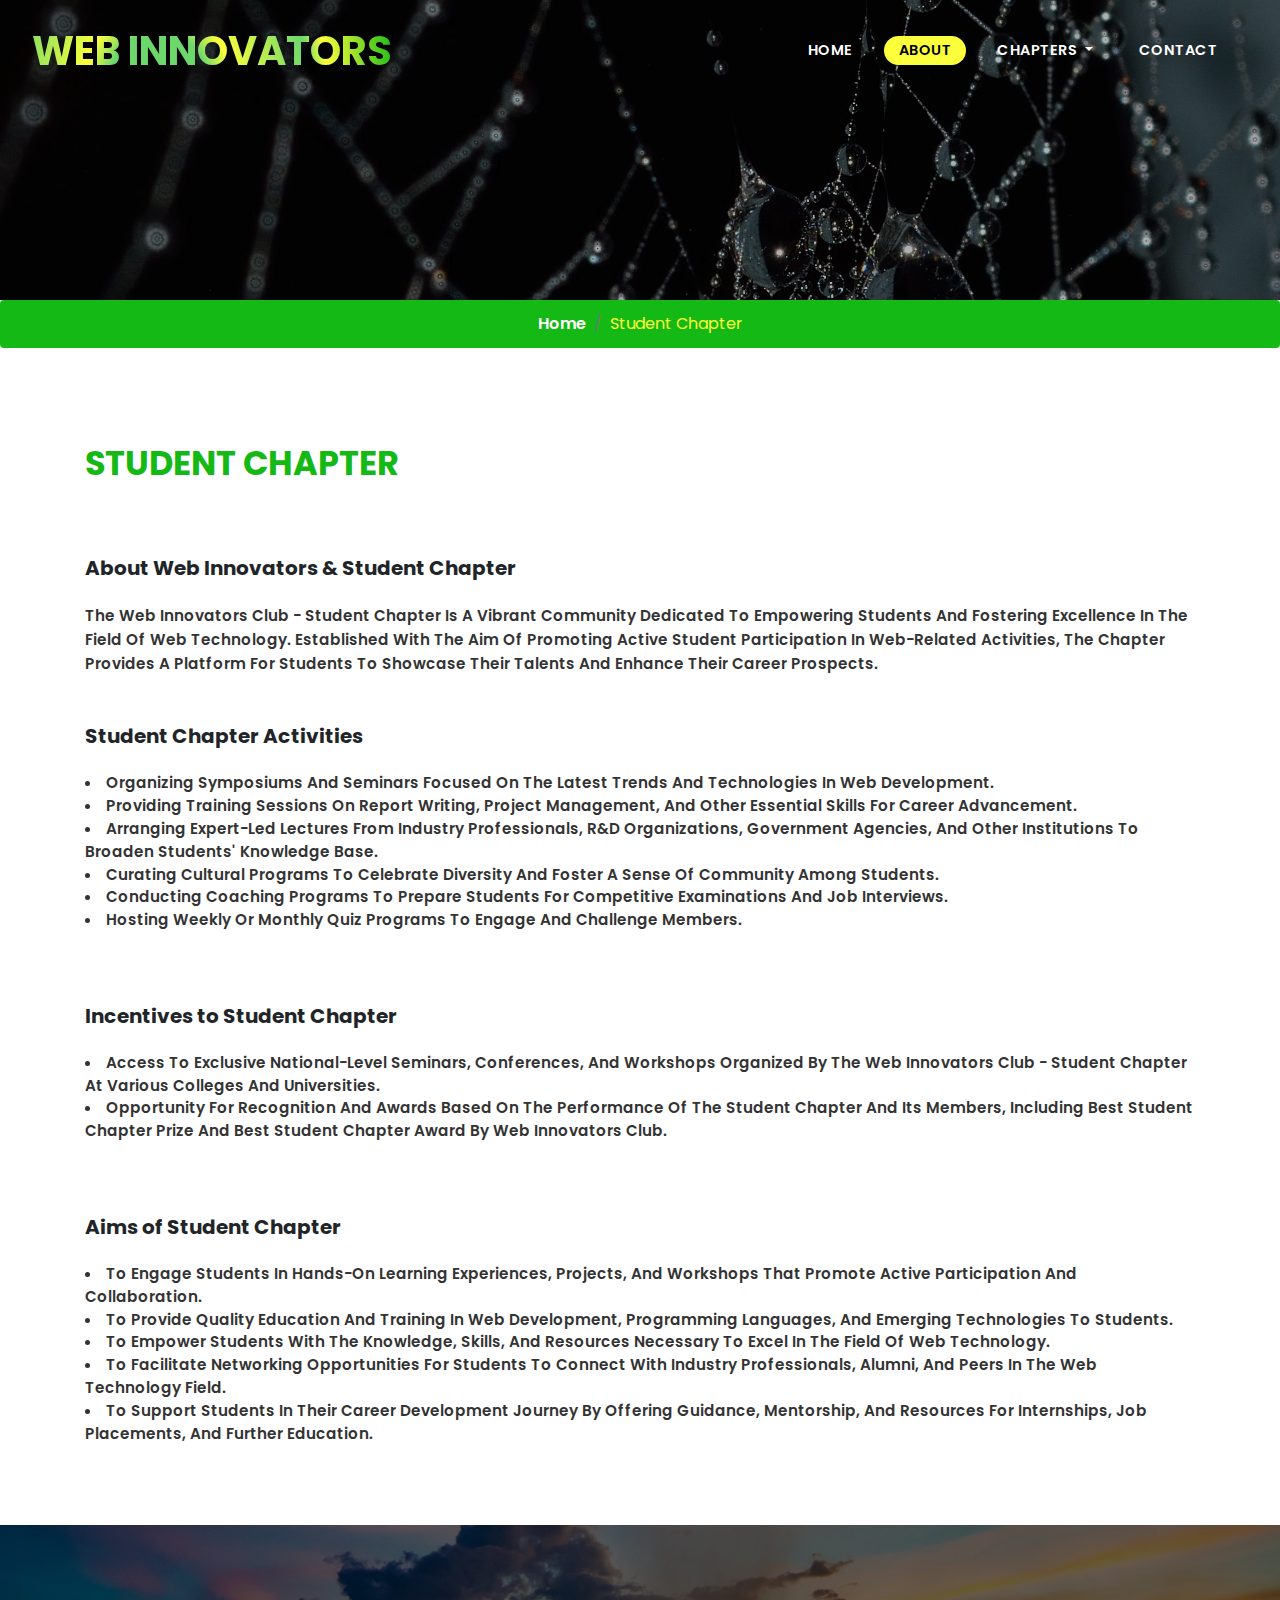
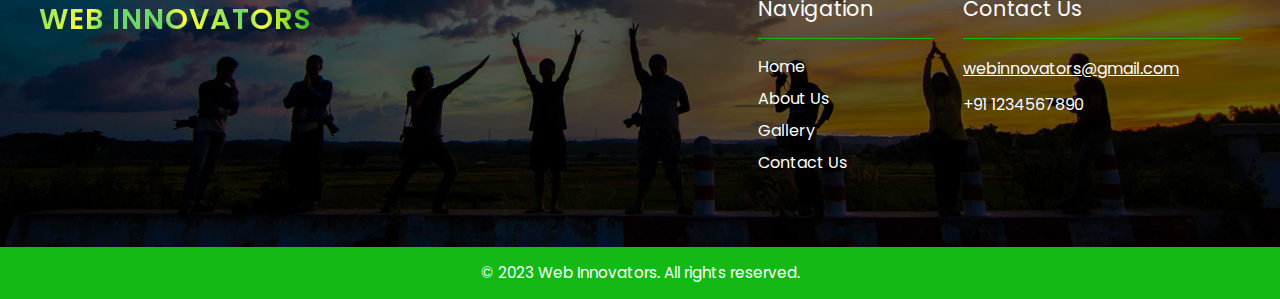
<file: student.html>
<!DOCTYPE html>
<html lang="zxx">

<head>
    <title>Student Chapter</title>
    <meta name="viewport" content="width=device-width, initial-scale=1">
    <meta charset="utf-8" />
    <meta name="keywords" content="Teens Hub Responsive web template, Bootstrap Web Templates, Flat Web Templates, Android Compatible web template, 
	SmartPhone Compatible web template, free WebDesigns for Nokia, Samsung, LG, Sony Ericsson, Motorola web design" />
    <script>
        addEventListener("load", function () {
            setTimeout(hideURLbar, 0);
        }, false);

        function hideURLbar() {
            window.scrollTo(0, 1);
        }
    </script>
    <!-- Custom Theme files -->
    <link href="css/bootstrap.css" type="text/css" rel="stylesheet" media="all">
    <link href="css/style.css" type="text/css" rel="stylesheet" media="all">
    <!-- font-awesome icons -->
    <link href="css/font-awesome.min.css" rel="stylesheet">
    <!-- //Custom Theme files -->
    <!-- online-fonts -->
    <link href="//fonts.googleapis.com/css?family=Poppins:100,100i,200,200i,300,300i,400,400i,500,500i,600,600i,700,700i,800,800i,900,900i"
        rel="stylesheet">
    <!-- //online-fonts -->
</head>

<body>


    <!-- inner banner -->
    <section class="inner-banner-w3ls d-flex flex-column justify-content-center align-items-center" style="background-image: url(images/banner1.jpg); background-size: cover;">
        <!-- header -->
        <header>
            <nav class="navbar navbar-expand-lg navbar-light bg-gradient-secondary">
                <h1>
                    <a class="navbar-brand" href="index.html">
                        Web Innovators
                    </a>
                </h1>
                <button class="navbar-toggler ml-md-auto" type="button" data-toggle="collapse" data-target="#navbarSupportedContent"
                    aria-controls="navbarSupportedContent" aria-expanded="false" aria-label="Toggle navigation">
                    <span class="navbar-toggler-icon"></span>
                </button>
                <div class="collapse navbar-collapse" id="navbarSupportedContent">
                    <ul class="navbar-nav ml-lg-auto text-center">
                        <li class="nav-item  mr-lg-3 mt-lg-0 mt-3">
                            <a class="nav-link" href="index.html">Home
                                <span class="sr-only">(current)</span>
                            </a>
                        </li>
                        <li class="nav-item  active mr-lg-3 mt-lg-0 mt-3">
                            <a class="nav-link" href="about.html">about</a>
                        </li>
                        <li class="nav-item dropdown mr-lg-3 mt-lg-0 mt-3">
                            <a class="nav-link dropdown-toggle" href="#" id="navbarDropdown" role="button" data-toggle="dropdown"
                                aria-haspopup="true" aria-expanded="false">
                                Chapters
                            </a>
                            <div class="dropdown-menu" aria-labelledby="navbarDropdown">

                                <a class="dropdown-item" href="student.html">Student Chapter</a>
                                <a class="dropdown-item" href="faculty.html">Faculty Chapter</a>
                            
                            </div>
                        </li>
                        <li class="nav-item mr-lg-3 mt-lg-0 mt-3">
                            <a class="nav-link" href="contact.html">Contact</a>
                        </li>
                    </ul>
                </div>

            </nav>
        </header>
        <!-- //header -->
    </section>
    <!-- //inner banner -->



    <!-- breadcrumbs -->
    <nav aria-label="breadcrumb">
        <ol class="breadcrumb d-flex justify-content-center bg-theme">
            <li class="breadcrumb-item">
                <a href="index.html">Home</a>
            </li>
            <li class="breadcrumb-item active" aria-current="page">Student Chapter</li>
        </ol>
    </nav>
    <!-- //breadcrumbs -->
 


          <!-- about-->
    <section class="single_grid_w3_main align-w3" id="about">
        <div class="container">
            <div>
                <h4 class="w3pvt-title">Student Chapter</h4>

                <br> <br> <br>

                <h5 class="w3pvt-title"><strong>About Web Innovators & Student Chapter</strong></h5>
        
                <span class="sub-title"> <br> The Web Innovators Club - Student Chapter is a vibrant community dedicated to empowering students and fostering excellence in the field of web technology. Established with the aim of promoting active student participation in web-related activities, the chapter provides a platform for students to showcase their talents and enhance their career prospects.</span>

                <br> <br> <br>

                <h5 class="w3pvt-title"><strong>Student Chapter Activities</strong></h5>

                <span class="sub-title"> <br>  <ul style="list-style-type:disc; list-style: inside;">
                    <li>Organizing symposiums and seminars focused on the latest trends and technologies in web development.</li>
                    <li>Providing training sessions on report writing, project management, and other essential skills for career advancement.</li>
                    <li>Arranging expert-led lectures from industry professionals, R&D organizations, government agencies, and other institutions to broaden students' knowledge base.</li>
                    <li>Curating cultural programs to celebrate diversity and foster a sense of community among students.</li>
                    <li>Conducting coaching programs to prepare students for competitive examinations and job interviews.</li>
                    <li>Hosting weekly or monthly quiz programs to engage and challenge members.</li>
                </ul></span>

                <br> <br> <br>

                <h5 class="w3pvt-title"><strong>Incentives to Student Chapter</strong></h5>

                <span class="sub-title"> <br> <ul style="list-style-type:disc; list-style: inside;">
                    <li>Access to exclusive national-level seminars, conferences, and workshops organized by the Web Innovators Club - Student Chapter at various colleges and universities.</li>
                    <li>Opportunity for recognition and awards based on the performance of the student chapter and its members, including Best Student Chapter Prize and Best Student Chapter Award by Web Innovators Club.</li>
                    
                </ul>  </span>

                <br> <br> <br>

                <h5 class="w3pvt-title"><strong>Aims of Student Chapter</strong></h5>

                <span class="sub-title"> <br>  <ul style="list-style-type:disc; list-style: inside;">
                    <li>To engage students in hands-on learning experiences, projects, and workshops that promote active participation and collaboration.</li>
                    <li>To provide quality education and training in web development, programming languages, and emerging technologies to students.</li>
                    <li>To empower students with the knowledge, skills, and resources necessary to excel in the field of web technology.</li>
                    <li> To facilitate networking opportunities for students to connect with industry professionals, alumni, and peers in the web technology field.</li>
                    <li>To support students in their career development journey by offering guidance, mentorship, and resources for internships, job placements, and further education.

                    </li>
                    
                </ul></span>

            </div>
        </div>
    </section>
    <!-- //about -->




<!-- footer -->
<footer class="footer py-md-5 pt-md-3 pb-sm-5">
    <div class="container-fluid">
        <div class="row p-sm-4 px-3 py-5">



            <div class="col-lg-4 col-md-3 footer-top mt-md-0 mt-sm-5">
                <h2>
                    <a class="navbar-brand" href="index.html">
                        Web Innovators
                    </a>
                </h2>
                
            </div>



            <div class="col-lg-3 col-md-2 mt-lg-0 mt-5">

            </div>



            <div class="col-lg-2  col-md-3 mt-md-0 mt-5">
                <div class="footerv2-w3ls">
                    <h3 class="mb-3 w3f_title">Navigation</h3>
                    <hr>
                    <ul class="list-w3pvtits">
                        <li>
                            <a href="index.html">
                                Home
                            </a>
                        </li>
                        <li class="my-2">
                            <a href="about.html">
                                About Us
                            </a>
                        </li>
                        <li class="my-2">
                            <a href="gallery.html">
                                Gallery
                            </a>
                        </li>
                     
                        <li>
                            <a href="contact.html">
                                Contact Us
                            </a>
                        </li>
                        
                    </ul>
                </div>
            </div>
      


           


            <div class="col-lg-3 col-md-3 mt-lg-0 mt-5">
                <div class="footerv2-w3ls">
                    <h3 class="mb-3 w3f_title">Contact Us</h3>
                    <hr>
                    <div class="fv3-contact">
                        <p>
                            <a href="mailto:example@email.com">webinnovators@gmail.com</a>
                        </p>
                    </div>
                    <div class="fv3-contact my-2">
                        <p>+91 1234567890</p>
                    </div>
                </div>
            </div>

        </div>
    </div>
    <!-- //footer bottom -->




</footer>
<!-- //footer -->


<!-- copyright -->
<div class="cpy-right text-center bg-theme">
    <p class="text-white">© 2023 Web Innovators. All rights reserved.</p>
</div>
<!-- //copyright -->




    <!-- js -->
    <script src="js/jquery-2.2.3.min.js"></script>
    <!-- //js -->
    <!-- explore responsive slider -->
    <script src="js/responsiveslides.min.js"></script>
    <script>
        // You can also use "$(window).load(function() {"
        $(function () {
            // Slideshow 4
            $(".slider3").responsiveSlides({
                auto: true,
                pager: true,
                nav: false,
                speed: 500,
                namespace: "callbacks",
                before: function () {
                    $('.events').append("<li>before event fired.</li>");
                },
                after: function () {
                    $('.events').append("<li>after event fired.</li>");
                }
            });

        });
    </script>
    <!-- start-smooth-scrolling -->
    <script src="js/move-top.js"></script>
    <script src="js/easing.js"></script>
    <script>
        jQuery(document).ready(function ($) {
            $(".scroll").click(function (event) {
                event.preventDefault();

                $('html,body').animate({
                    scrollTop: $(this.hash).offset().top
                }, 1000);
            });
        });
    </script>
    <!-- //end-smooth-scrolling -->
    <!-- smooth-scrolling-of-move-up -->
    <script>
        $(document).ready(function () {
            /*
            var defaults = {
                containerID: 'toTop', // fading element id
                containerHoverID: 'toTopHover', // fading element hover id
                scrollSpeed: 1200,
                easingType: 'linear' 
            };
            */
            $().UItoTop({
                easingType: 'easeOutQuart'
            });

        });
    </script>
    <script src="js/SmoothScroll.min.js"></script>
    <!-- //smooth-scrolling-of-move-up -->
    <!-- Bootstrap core JavaScript
        ================================================== -->
    <!-- Placed at the end of the document so the pages load faster -->
    <script src="js/bootstrap.js"></script>
</body>

</html>
</file>
<file: css/style.css>
body {
    margin: 0;
    font-family: 'Poppins', sans-serif;
    background: #fff;
}

body a,
.screen-grid-wthree-pvt {
    transition: 0.5s all;
    -webkit-transition: 0.5s all;
    -moz-transition: 0.5s all;
    -o-transition: 0.5s all;
    -ms-transition: 0.5s all;
    text-decoration: none;
    outline: none;
}

h1,
h2,
h3,
h4,
h5,
h6 {
    margin: 0;
    font-family: 'Poppins', sans-serif;
}

p {
    margin: 0;
    color: #333;
    font-size: 0.95em;
    line-height: 1.7;
}

ul {
    margin: 0;
    padding: 0;
}

ul {
    list-style-type: none;
}

body a:hover {
    text-decoration: none;
}

body a:focus {
    outline: none;
    text-decoration: none;
}

.list-group-item {
    background-color: transparent;
}

button,
html [type="button"],
[type="reset"],
[type="submit"] {
    cursor: pointer;
}

/*-- bottom-to-top --*/

#toTop {
    display: none;
    text-decoration: none;
    position: fixed;
    bottom: 24px;
    right: 3%;
    overflow: hidden;
    z-index: 999;
    width: 32px;
    height: 32px;
    border: none;
    text-indent: 100%;
    background: url(../images/move-top.png) no-repeat 0px 0px;
}

#toTopHover {
    width: 32px;
    height: 32px;
    display: block;
    overflow: hidden;
    float: right;
    opacity: 0;
    -moz-opacity: 0;
    filter: alpha(opacity=0);
}

/*-- //bottom-to-top --*/

/* header */

.navbar-light {
    padding: 0.6em 2em;
    position: absolute;
    z-index: 999;
    width: 100%;
    left: 0%;
    top: 4%;
}

a.navbar-brand {
    font-family: 'Poppins', sans-serif;
    font-weight: 700;
    font-size: 1em;
    text-transform: uppercase;
    background: -webkit-radial-gradient(33% 100% circle, #FED373 4%, #F15245 30%, #D92E7F 62%, #9B36B7 85%, #515ECF);
    background: radial-gradient(circle at 35% 100%, #6cd86c 20%, #fcff3b 30%, #6cd86c 62%, #fcff3b 70%, #15b915);
    -webkit-background-clip: text;
    -webkit-text-fill-color: transparent;
}

a.navbar-brand span {
    color: rgba(0, 0, 0, 0.18);
    font-size: 2em;
}

.navbar-light .navbar-nav .nav-link {
    font-weight: 600;
    text-transform: uppercase;
    color: #fff;
    padding: 4px 15px;
    -webkit-transition: 0.5s all ease;
    -moz-transition: 0.5s all ease;
    -o-transition: 0.5s all ease;
    -ms-transition: 0.5s all ease;
    font-size: 0.9em;
    letter-spacing: 0.5px;
    border-radius: 20px;
}

.navbar-light .navbar-nav .nav-link:hover,
.navbar-light .navbar-nav .nav-link:focus,
.navbar-light .navbar-nav .show>.nav-link,
.navbar-light .navbar-nav .active>.nav-link,
.navbar-light .navbar-nav .nav-link.show,
.navbar-light .navbar-nav .nav-link.active {
    color: #000000;
    background: #fcff3b;
}

.dropdown-item {
    color: #fff;
}

.dropdown-item,
.dropdown-item.active,
.dropdown-item:active {
    background-color: white;
    color: #000 !important;
    font-weight: 600;
    text-transform: capitalize;
}

.w3ls-btn {
    font-weight: 600;
    background: #fcff3b;
    padding: 5px 30px;
    border-radius: 30px;
    letter-spacing: 1px;
    color: #000000;
    text-transform: capitalize;
}

.modal-content {
    background: #15b915;
    background: linear-gradient(80deg, #6cd86c, #15b915);
    -ms-background: linear-gradient(80deg, #6cd86c, #15b915);
    -moz-background: linear-gradient(80deg, #6cd86c, #15b915);
    -webkit-background: linear-gradient(80deg, #6cd86c, #15b915);
}

/*-- //header --*/

.cpy-right {
    padding: 1vw;
    background: #000;
}

.cpy-right p {
    color: #777;
}

.cpy-right a {
    color: #fff;
}

/* banner */

.banner {
    background: url(../images/banner.jpg) center no-repeat;
    -webkit-background-size: cover;
    -moz-background-size: cover;
    -o-background-size: cover;
    -ms-background-size: cover;
    background-size: cover;
    position: relative;
    z-index: 0;
}

.banner_text_wthree_pvt {
    padding: 21vw 0 14vw;
}

.banner:before,
.inner-banner-w3ls:before {
    position: absolute;
    content: '';
    background: rgba(0, 0, 0, 0.3);
    width: 100%;
    height: 100%;
    top: 0;
    left: 0;
    z-index: -1;
}

.bg-theme {
    background: #15b915;
    color: #fff;
}

.bg-theme1 {
    background: #fcff3b;
    color: #000;
}

.wthree-link-bnr {
    padding: 8px 33px;
    color: #fff;
    font-weight: 600;
    letter-spacing: 0px;
    font-size: 15px;
    background: #15b915;
    border: 1px solid #159b15;
    text-transform: uppercase;
    border-radius: 30px;
}

.wthree-link-bnr:hover {
    background: #fcff3b;
    border: 1px solid #159b15;
    color: #15b915;
}

h3.home-banner-w3 {
    color: #fff;
    font-size: 3.8em;
    letter-spacing: 1px;
    line-height: 1.4;
    word-spacing: 10px;
    text-transform: uppercase;
    width: 70%;
    margin: 0 auto 0.5em;
    font-weight: 700;
}

/* inner banner */

.inner-banner-w3ls {
    background: url(../images/inner-banner.jpg) no-repeat;
    background-size: cover;
    min-height: 300px;
    position: relative;
    z-index: 0;
}

li.breadcrumb-item a {
    color: #fff;
    font-weight: 600;
}

.breadcrumb-item.active {
    color: #fcff3b;
    text-transform: capitalize;
}

/* //inner banner */

/* title */

.wthree_pvt_title {
    margin-bottom: 5em;
}

h4.w3pvt-title {
    color: #15b915;
    text-transform: uppercase;
    font-size: 2.3em;
    font-weight: 700;
}

span.sub-title {
    font-size: 0.95em;
    color: #333;
    font-weight: 600;
    text-transform: capitalize;
}

.align-w3 {
    padding: 5em 0;
}

/* //title */

/* about */

.single_grid_text {
    padding: 6vw 0;
}

.single_grid_w3 {
    background: url(../images/g1.jpg) no-repeat center;
    background-size: cover;
    min-height: 400px;
    border: 1px solid #d4d4d4;
}

.single_grid_w31 {
    background: url(../images/g2.jpg) no-repeat center;
    background-size: cover;
}

.single_grid_w32 {
    background: url(../images/g3.jpg) no-repeat center;
    background-size: cover;
}

span.wthree-line {
    display: block;
    width: 140px;
    height: 1px;
    margin: 8px 0;
    background: #15b915;
}

.row.sec-space {
    margin: 4em 0;
}

.single_grid_text h5 {
    color: #000000;
    font-size: 1.4em;
    text-transform: capitalize;
    font-weight: 400;
    margin-bottom: 1em;
}

.single_grid_text h6 {
    text-transform: capitalize;
    font-weight: 600;
    font-size: 21px;
    letter-spacing: 0.5px;
    color: #333;
}

/* //about */

/*-- services --*/

.wthree_sgrid {
    text-align: center;
    border-right: 1px solid #eee;
}

.wthree_sgrid:nth-child(3),
.wthree_sgrid:nth-child(6) {
    border-right: none;
}

.wthree_sgrid:nth-child(4),
.wthree_sgrid:nth-child(5),
.wthree_sgrid:nth-child(6) {
    border-top: 1px solid #eee;
}

.wthree_sgrid h4 {
    font-size: 1.2em;
    color: #000000;
    font-weight: 300;
    line-height: 1.5em;
    text-transform: capitalize;
    letter-spacing: 1px;
}

.wthree_sgrid h6 {
    padding: 1px;
    background: #2954a2;
    width: 33%;
    margin: 2em auto 0;
    -webkit-transition: .5s all;
    -moz-transition: .5s all;
    transition: .5s all;
}

.wthree_sgrid:hover h6 {
    width: 55%;
    background: #2954a2;
}

.wthree_sgrid span {
    font-size: 4em;
    color: #333;
}

/* //services */

/* slide banner */

.slide-banner {
    background: url(../images/inner-banner.jpg) center no-repeat;
    -webkit-background-size: cover;
    -moz-background-size: cover;
    -o-background-size: cover;
    -ms-background-size: cover;
    background-size: cover;
    position: relative;
    min-height: 400px;
    z-index: 0;
}

.slide-banner:before {
    content: '';
    background: rgba(21, 185, 21, 0.58);
    width: 100%;
    height: 100%;
    left: 0;
    right: 0;
    position: absolute;
    z-index: -1;
}

.slide-banner h5 {
    color: #fff;
    text-transform: capitalize;
    font-size: 2.8em;
    font-weight: 600;
    margin-bottom: 0.5em;
}

/* //slide banner */

/* blog */

span.post-icon {
    position: absolute;
    line-height: 40px;
    text-align: center;
    font-size: 1em;
    top: -18px;
    left: 0;
    padding: 0px 12px;
    text-transform: capitalize;
    border-radius: 10px;
    border: solid #15b915;
    border-width: 2px 2px 0;
}

h5.blog-title a {
    font-size: 0.85em;
    text-transform: capitalize;
    color: #15b915;
    font-weight: 600;
    display: block;
}

.blog-btn {
    background: transparent;
    font-weight: 500;
    font-size: 15px;
    letter-spacing: 1px;
    color: #000000;
    text-transform: uppercase;
}

blog-btn:hover {
    color: #15b915;
}

.card-body {
    background: #eae9ea;
}

/* //blog */

/*-- explore slider --*/

.callbacks_container {
    position: relative;
    z-index: 1;
}

.callbacks {
    position: relative;
    list-style: none;
    overflow: hidden;
    width: 100%;
    padding: 0;
    margin: 0;
}

.callbacks li {
    position: absolute;
    width: 100%;
}

.rslides {
    position: relative;
    list-style: none;
    overflow: hidden;
    width: 100%;
    padding: 0;
}

.rslides li {
    -webkit-backface-visibility: hidden;
    position: absolute;
    display: none;
    width: 100%;
    left: 0;
    top: 0;
}

.rslides li {
    position: relative;
    display: block;
    float: left;
}

.callbacks_tabs {
    list-style: none;
    position: absolute;
    bottom: 3%;
    left: 1%;
    z-index: 11;
    right: 0;
    padding: 0;
    margin: 0;
    display: inline-block;
}

.callbacks_tabs li {
    display: inline-block;
    margin: 0 .3em;
}

@media screen and (max-width: 600px) {
    .callbacks_nav {
        top: 47%;
    }
}

/*----*/

.callbacks_tabs a {
    visibility: hidden;
}

.callbacks_tabs a:after {
    content: "\f111";
    font-size: 0;
    font-family: FontAwesome;
    visibility: visible;
    display: block;
    width: 10px;
    height: 10px;
    display: block;
    background: #fcff3b;
    display: inline-block;
    border: none;
    border-radius: 50%;
    -webkit-border-radius: 50%;
    -moz-border-radius: 50%;
    -o-border-radius: 50%;
    -ms-border-radius: 50%;
}

.callbacks_here a:after {
    background: #fff;
}

.slide-img {
    background: url(../images/g1.jpg) no-repeat center;
    background-size: cover;
    min-height: 500px;
}

.slide-img1 {
    background: url(../images/g4.jpg) no-repeat center;
    background-size: cover;
}

.slide-img2 {
    background: url(../images/g3.jpg) no-repeat center;
    background-size: cover;
}

.slide-img:before {
    content: '';
    background: linear-gradient(to right, #15b915, #fcff3b);
    background: -webkit-linear-gradient(to right, #6887ff, #02b875);
    background: -moz-linear-gradient(to right, #6887ff, #02b875);
    background: -o-linear-gradient(to right, #6887ff, #02b875);
    width: 100%;
    height: 100%;
    position: absolute;
    left: 0;
    top: 0;
    opacity: 0.8;
}

.banner-info {
    top: 48%;
    z-index: 999;
    left: -2%;
    transform: rotate(-90deg);
    -ms-transform: rotate(-90deg);
    -webkit-transform: rotate(-90deg);
    -moz-transform: rotate(-90deg);
    position: absolute;
}

.banner-info h3 {
    font-size: 2.5em;
    font-weight: 700;
    color: rgba(255, 255, 255, 0.6);
    text-transform: capitalize;
}

h3.title {
    font-size: 2.5em;
    letter-spacing: 1px;
    color: #ffffff;
    text-transform: capitalize;
    padding-bottom: 1em;
    font-weight: 800;
    border-bottom: 4px solid #15b915;
    text-shadow: 1px 1px 1px #000;
}

.w3ls-about-banner:hover .slider-right p {
    visibility: visible;
    -webkit-transform: scale(1);
    -moz-transform: scale(1);
    -o-transform: scale(1);
    -ms-transform: scale(1);
    transform: scale(1);
    -webkit-transition: all 0.9s;
    -moz-transition: all 0.9s;
    -ms-transition: all 0.9s;
    -o-transition: all 0.9s;
    transition: all 0.9s;
}

.slider-right p {
    color: #000;
    background: #fff;
    font-size: 1.2em;
    padding: 1em;
    -webkit-box-shadow: 0px 0px 2px 0px rgba(0, 0, 0, 0.78);
    -moz-box-shadow: 0px 0px 2px 0px rgba(0, 0, 0, 0.78);
    box-shadow: 0px 0px 2px 0px rgba(0, 0, 0, 0.78);
    -webkit-transform: scale(0);
    -moz-transform: scale(0);
    -o-transform: scale(0);
    -ms-transform: scale(0);
    transform: scale(0);
    -webkit-transition: all 0.5s;
    -moz-transition: all 0.5s;
    -ms-transition: all 0.5s;
    -o-transition: all 0.5s;
    transition: all 0.5s;
}

.slider-right {
    position: absolute;
    width: 50%;
    left: 25%;
    top: 40%;
    z-index: 1;
}

/* //images slider */

/* contact */

textarea {
    height: 200px;
    resize: none;
}

form.register-wthree .form-control {
    padding: 15px 20px;
    border: 1px solid #dbdde2;
    border-radius: 0;
    -webkit-box-shadow: 2px 8px 10px 0px rgba(50, 46, 46, 0.23);
    -moz-box-shadow: 2px 8px 10px 0px rgba(50, 46, 46, 0.23);
    box-shadow: 2px 8px 10px 0px rgba(50, 46, 46, 0.23);
    letter-spacing: 1px;
}

.contact-form-wthreelayouts {
    padding: 2em;
    border: 20px solid #eee;
    border-radius: 20px;
}

#contact iframe {
    width: 100%;
    border: 3px solid rgb(21, 185, 21);
    margin: 2.5em 0 0;
    padding: 1vw;
    min-height: 500px;
}

.contact-w3 span {
    color: #15b915;
    font-size: 1.2em;
    display: inline-block;
    vertical-align: middle;
    background: #eee;
    width: 50px;
    height: 50px;
    line-height: 50px;
    -webkit-box-shadow: 5px 10px 10px 0px rgba(216, 216, 216, 0.78);
    -moz-box-shadow: 5px 10px 10px 0px rgba(216, 216, 216, 0.78);
    box-shadow: 5px 10px 10px 0px rgba(216, 216, 216, 0.78);
    /* border-radius: 8% 37% 5% 26%; */
    /* border: 1px solid #fff; */
    text-align: center;
}

.contact-w3 a,
.contact-w3 address p {
    color: #000;
    font-size: 0.9em;
    letter-spacing: 0.5px;
}

h5.cont-form {
    margin: 1em 0;
    text-align: center;
    text-transform: capitalize;
    font-size: 1.7em;
    color: #15b915;
}

/* //contact */

/* team */

.team_wthree h4 {
    font-size: 1.2em;
    color: #000;
}

.team_wthree p {
    text-transform: capitalize;
}

.team-grids:nth-child(even) {
    margin-top: 4em !important;
}

.team_wthree ul.social-iconsv2 li {
    display: inline-block;
    margin-right: 6px;
}

.team_wthree ul.social-iconsv2 li a {
    text-decoration: none;
    font-size: 16px;
    color: #fff;
}

.team_wthree ul.social-iconsv2 li a span.fa {
    font-size: 14px;
    line-height: 30px;
    width: 30px;
    height: 30px;
    text-align: center;
    background-color: transparent;
    transition: all 0.5s ease-in-out;
    -webkit-transition: all 0.5s ease-in-out;
    -moz-transition: all 0.5s ease-in-out;
    -o-transition: all 0.5s ease-in-out;
    -ms-transition: all 0.5s ease-in-out;
}

.team_wthree ul.social-iconsv2 li:first-child {
    background: #3b5998;
    color: #fff;
}

.team_wthree ul.social-iconsv2 li:last-child {
    background: #287bbc;
    color: #000;
}

.team_wthree ul.social-iconsv2 li:nth-child(3) {
    background: #dd4b39;
    color: #000;
}

.team_wthree ul.social-iconsv2 li a span.fa:hover {
    background-color: #fff;
    color: #000;
}

.team_wthree ul.social-iconsv2 li:nth-child(2) {
    background: #1da1f2;
    color: #000;
}

.team_wthree ul.social-iconsv2 li a:hover {
    color: #fff;
}

/* //team */

/* testimonials */

.testi-text p {
    color: #777;
    width: 80%;
    margin: 0 auto;
    font-size: 1.2em;
}

.testi-text span.fa {
    font-size: 1.3em;
    margin: 15px;
    color: #333;
}

.testi-desc {
    text-align: center;
}

.carousel-indicators .active {
    background-color: #fcff3b
}

.carousel-indicators li {
    background-color: #000;
    border: 1px solid #15b915;
    cursor: pointer;
}

.carousel-indicators {
    bottom: -20px;
}

.testi-desc h5 {
    color: #000;
    font-size: 1.3em;
}

/* //testimonials */

/* //gallery */

.img-grid {
    padding: 1em;
    background: #eee;
    margin: 10px;
}

h6.main-title-w3pvt {
    text-transform: uppercase;
    font-weight: 600;
    margin-bottom: 1em;
    color: #000000;
    letter-spacing: 0.5px;
}

.port-desc {
    padding: 1.5em 0.5em 2em;
}

/* gallery */

/* footer */

.footer:before {
    background: rgba(0, 0, 0, 0.58);
    position: absolute;
    width: 100%;
    height: 100%;
    content: '';
    top: 0;
    left: 0;
}

.footer {
    background: url(../images/footer.jpg) no-repeat center;
    background-size: cover;
    position: relative;
}

hr {
    border-top: 1px solid rgb(21, 185, 21);
}

.text-theme {
    color: #2391e2;
}

.footer h2 a {
    font-family: 'Poppins', sans-serif;
    text-transform: uppercase;
    font-size: 0.9em;
    letter-spacing: 1px;
    font-weight: 600;
}

/* footer grids */

.footerv3-top h3 {
    font-size: 1.3em;
    color: #fff;
    text-transform: uppercase;
    margin-bottom: 1.5em;
}

.footv3-left h4 a {
    font-size: 1.3em;
    letter-spacing: 0.5px;
    color: #fff !important;
    padding: 14px 0 0;
    position: relative;
    text-transform: capitalize;
}

h4.footer-title {
    color: #777;
    text-transform: capitalize;
}

.footerv3-top p {
    font-size: 1em;
    color: #a3b1bf;
    margin: 1em 0;
    line-height: 1.5em;
}

.footer p a {
    color: #fff;
    text-decoration: underline;
}

.footer p a:hover {
    color: #fff;
}

.fv3-contact p {
    display: inline-block;
    vertical-align: middle;
    color: #fff;
    font-size: 16px;
}

.footer-top p {
    max-width: 400px;
}

.fv3-contact p a:hover {
    color: #15b915;
}

.list-w3pvtits li a {
    color: #fff;
    font-size: 1em;
}

h3.w3f_title {
    font-size: 1.3em;
    color: #fff;
    font-weight: 400;
}

/* //footer */

/* -- Responsive code -- */

@media screen and (max-width: 1440px) {
    h3.home-banner-w3 {
        font-size: 3.5em;
    }
}

@media screen and (max-width: 1366px) {
    h4.w3pvt-title {
        font-size: 2.1em;
    }
    h3.title {
        font-size: 2.2em;
    }
    .slider-right {
        width: 60%;
        left: 20%;
    }
}

@media screen and (max-width: 1280px) {
    h3.home-banner-w3 {
        font-size: 3.2em;
    }
    .wthree_pvt_title {
        margin-bottom: 3em;
    }
}

@media screen and (max-width: 1080px) {
    h3.home-banner-w3 {
        font-size: 3em;
    }
    .single_grid_text h5 {
        font-size: 1.2em;
    }
    .row.sec-space {
        margin: 3em 0;
    }
    h3.title {
        font-size: 2em;
    }
    .slider-right p {
        font-size: 1em;
    }
    .wthree_sgrid span {
        font-size: 3em;
    }
    .slide-banner h5 {
        font-size: 2.6em;
    }
}

@media screen and (max-width: 991px) {
    .navbar-collapse {
        background: rgba(0, 0, 0, 0.6);
        padding: 1em;
    }
    h3.home-banner-w3 {
        width: 90%;
        font-size: 2.6em;
    }
    .navbar-light .navbar-toggler {
        background: #fff;
    }
    .align-w3 {
        padding: 3em 0;
    }
    .row.sec-space {
        margin: 0;
    }
    h4.w3pvt-title {
        font-size: 1.8em;
    }
    .slider-right {
        top: 25%;
    }
    .slide-img {
        min-height: 400px;
    }
    h3.title {
        font-size: 1.8em;
    }
    .banner-info h3 {
        font-size: 2.2em;
    }
    .wthree_sgrid h4 {
        font-size: 1em;
    }
    .wthree_sgrid {
        border-bottom: 1px solid #eee;
        border-right: none;
    }
    .wthree_sgrid:nth-child(odd) {
        border-right: 1px solid #eee;
    }
    .slide-banner h5 {
        font-size: 2.3em;
    }
    .slide-banner {
        min-height: 350px;
    }
    .blog-end {
        margin-top: 3em !important;
    }
    .testi-text p {
        width: 100%;
        font-size: 1.1em;
    }
    .testi-text span.fa {
        margin: 5px;
    }
    .carousel-indicators {
        bottom: -40px;
    }
}

@media screen and (max-width: 800px) {
    .slider-right {
        width: 68%;
        left: 16%;
    }
    h3.title {
        font-size: 1.6em;
    }
    .banner-info {
        left: -6%;
    }
}

@media screen and (max-width: 768px) {
    h3.home-banner-w3 {
        font-size: 2.4em;
    }
    .slide-banner h5 {
        font-size: 2em;
    }
    .slide-banner {
        min-height: 315px;
    }
}

@media screen and (max-width: 736px) {
    span.sub-title {
        font-size: 0.9em;
    }
    .single_grid_text {
        padding: 4vw 0;
    }
    .single_grid_text h5 {
        font-size: 1.05em;
    }
    .wthree-link-bnr {
        padding: 6px 25px;
        letter-spacing: 0px;
        font-size: 14px;
    }
    h4.w3pvt-title {
        font-size: 1.6em;
    }
    .slide-img {
        min-height: 330px;
    }
    .wthree_sgrid {
        border-bottom: 1px solid #eee;
    }
    .wthree_sgrid:nth-child(odd) {
        border-right: none;
    }
    .wthree_sgrid:last-child {
        border-bottom: none;
    }
    .inner-banner-w3ls {
        min-height: 230px;
    }
    .team_wthree h4 {
        font-size: 1.1em;
    }
    .wthree_pvt_title {
        margin-bottom: 2em;
    }
    .testi-text p {
        font-size: 1em;
    }
}

@media screen and (max-width: 640px) {
    h3.home-banner-w3 {
        font-size: 2.1em;
    }
    .slider-right {
        width: 60%;
        left: 20%;
    }
}

@media screen and (max-width: 600px) {
    .slider-right p {
        font-size: 0.9em;
    }
    .slide-banner h5 {
        font-size: 1.8em;
    }
    .slide-banner {
        min-height: 280px;
    }
}

@media screen and (max-width: 568px) {
    .w3ls-btn {
        padding: 2px 26px;
        letter-spacing: 0px;
    }
    h3.home-banner-w3 {
        font-size: 1.8em;
    }
    a.navbar-brand {
        font-size: 0.9em;
    }
    .banner_text_wthree_pvt {
        padding: 30vw 0 14vw;
    }
    .footer-top p {
        max-width: 100%;
    }
    .align-w3 {
        padding: 2em 0 1em;
    }
    .wthree_pvt_title {
        margin-bottom: 1.5em;
    }
    .wthree-link-bnr {
        padding: 5px 23px;
    }
    h3.title {
        font-size: 1.3em;
    }
    .banner-info h3 {
        font-size: 1.8em;
    }
    .banner-info {
        left: -10%;
    }
    .slider-right {
        width: 70%;
        left: 15%;
    }
    .single_grid_w3 {
        min-height: 250px;
    }
    h4.w3pvt-title {
        font-size: 1.2em;
    }
    .wthree_sgrid span {
        font-size: 2em;
    }
    .slide-banner h5 {
        font-size: 1.6em;
        margin-bottom: 0;
    }
    span.post-icon {
        line-height: 30px;
        font-size: 0.9em;
    }
    .inner-banner-w3ls {
        background-position: center;
    }
    h5.cont-form {
        margin: 0 0 1em 0;
    }
    h5.cont-form {
        font-size: 1.5em;
    }
    .team-grids:nth-child(even) {
        margin-top: 2em !important;
    }
    .carousel-indicators {
        bottom: 0;
    }
    .carousel-indicators {
        margin-left: -70%;
    }
    .testi-desc h5 {
        font-size: 1.1em;
    }
    .port-desc {
        padding: 0.5em 0.5em 1em;
    }
}

@media screen and (max-width: 480px) {
    h3.home-banner-w3 {
        font-size: 1.5em;
    }
    .inner-banner-w3ls {
        min-height: 170px;
    }
    #contact iframe {
        min-height: 385px;
    }
}

@media screen and (max-width: 414px) {
    .row.sub-w3l.my-3 {
        display: block;
    }
    .banner-info h3 {
        font-size: 1.4em;
    }
    .slide-banner h5 {
        font-size: 1.4em;
    }
    .contact-form-wthreelayouts {
        padding: 1em;
        border: 10px solid #eee;
    }
    form.register-wthree .form-control {
        padding: 7px 20px;
        font-size: 0.85em;
    }
    .testi-text p {
        font-size: 0.9em;
    }
    .footer h2 a {
        font-size: 0.85em;
    }
}

@media screen and (max-width: 384px) {
    .navbar-light {
        padding: 0.6em 1em;
    }
    a.navbar-brand {
        font-size: 0.8em;
    }
    h3.home-banner-w3 {
        font-size: 1.3em;
        margin-bottom: 1em;
    }
    .slide-img {
        min-height: 300px;
    }
    .slider-right {
        top: 13%;
    }
    h3.title {
        font-size: 1.1em;
    }
    .port-desc {
        padding: 0.5em;
    }
}

@media screen and (max-width: 375px) {
    .banner-info {
        left: -16%;
    }
    .slider-right p {
        font-size: 0.8em;
        padding: 0.5em;
    }
}

@media screen and (max-width: 320px) {
    .slide-banner h5 {
        font-size: 1.3em;
    }
    .slide-banner {
        min-height: 220px;
    }
}

/* -- //Responsive code -- */
</file>
